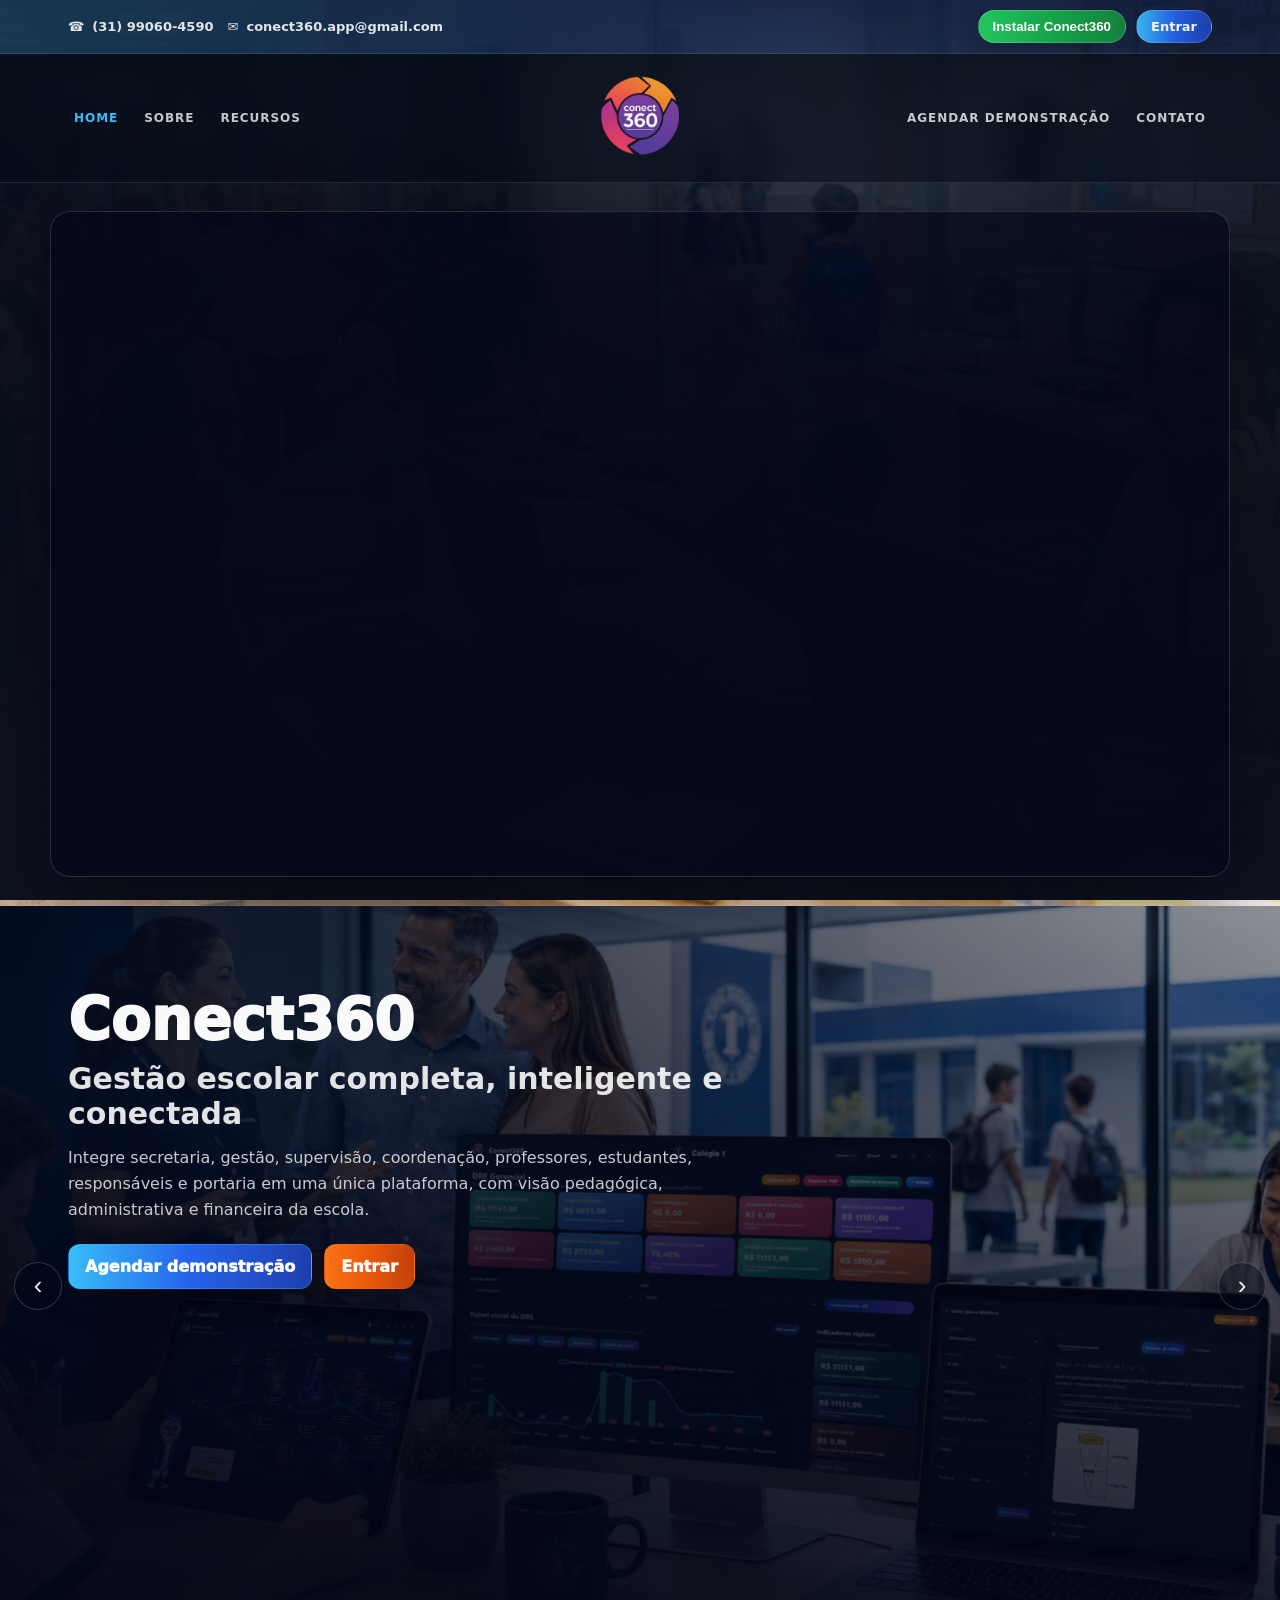
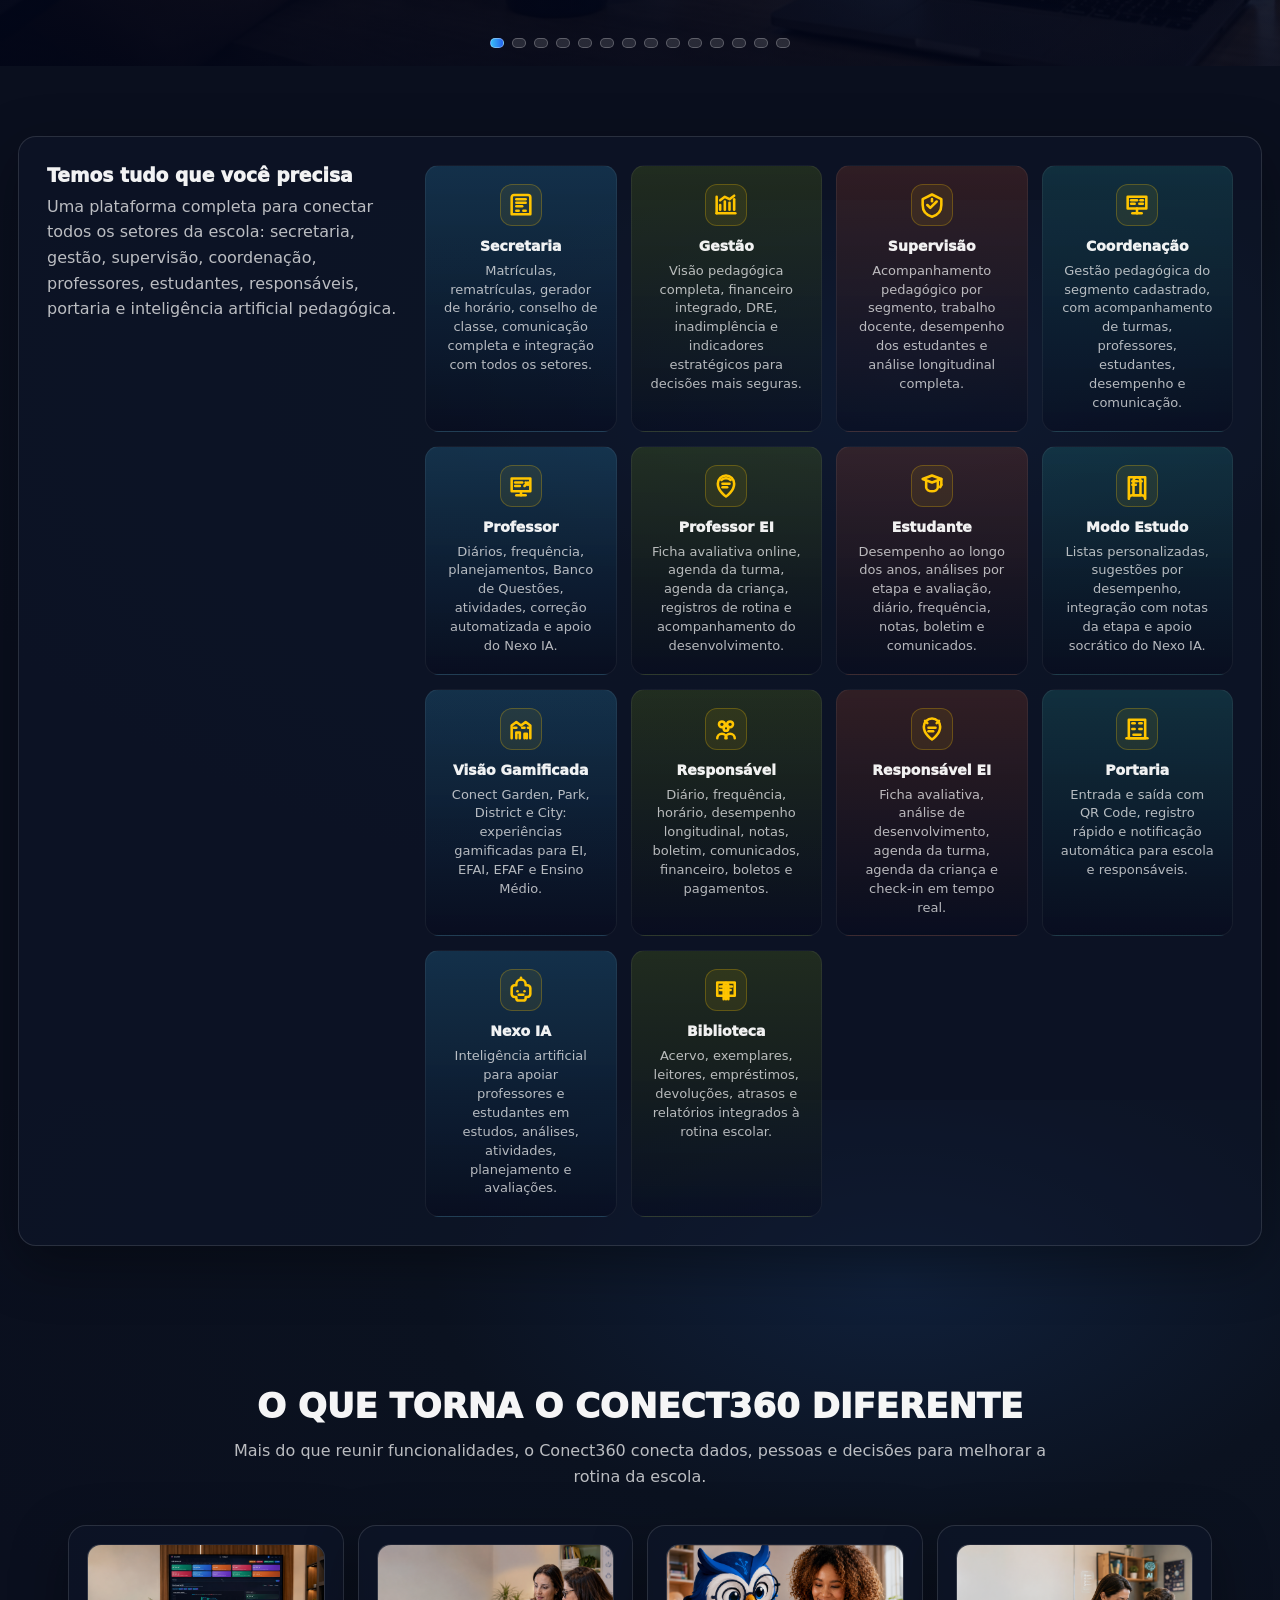
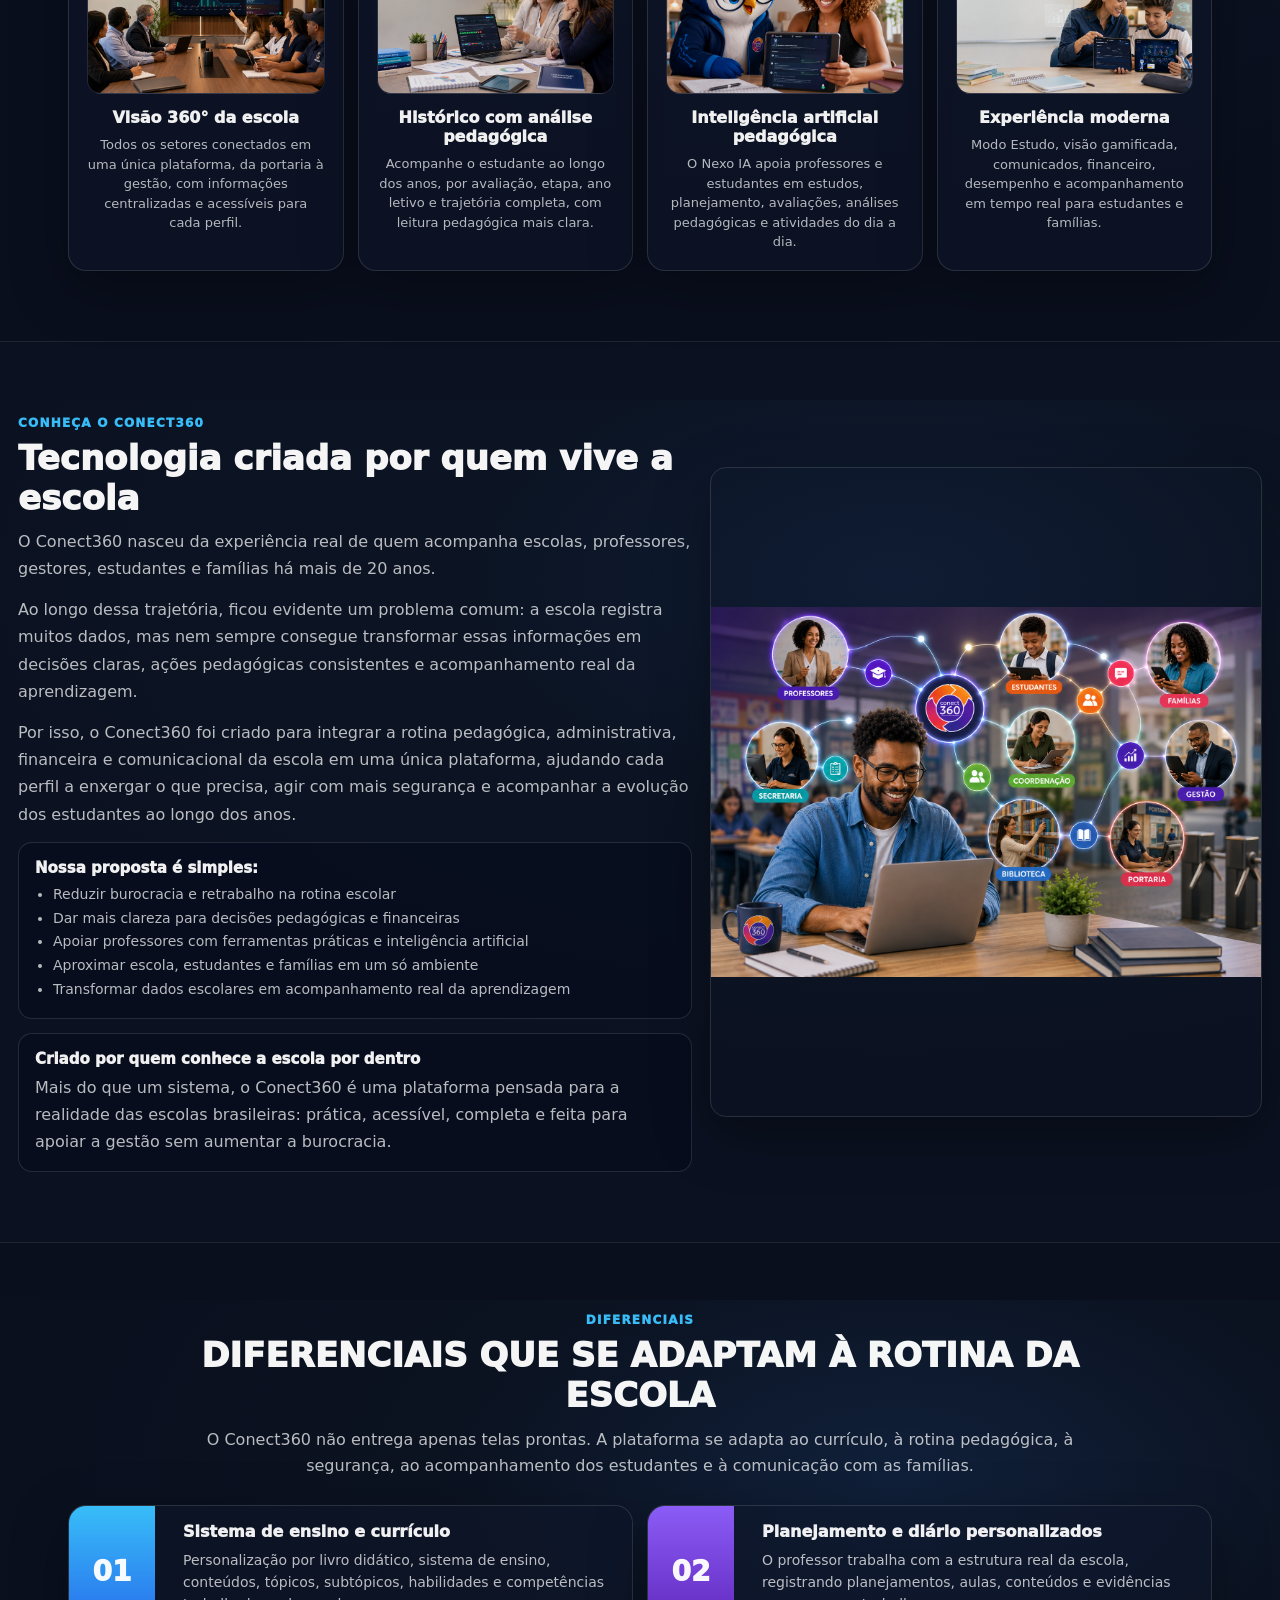
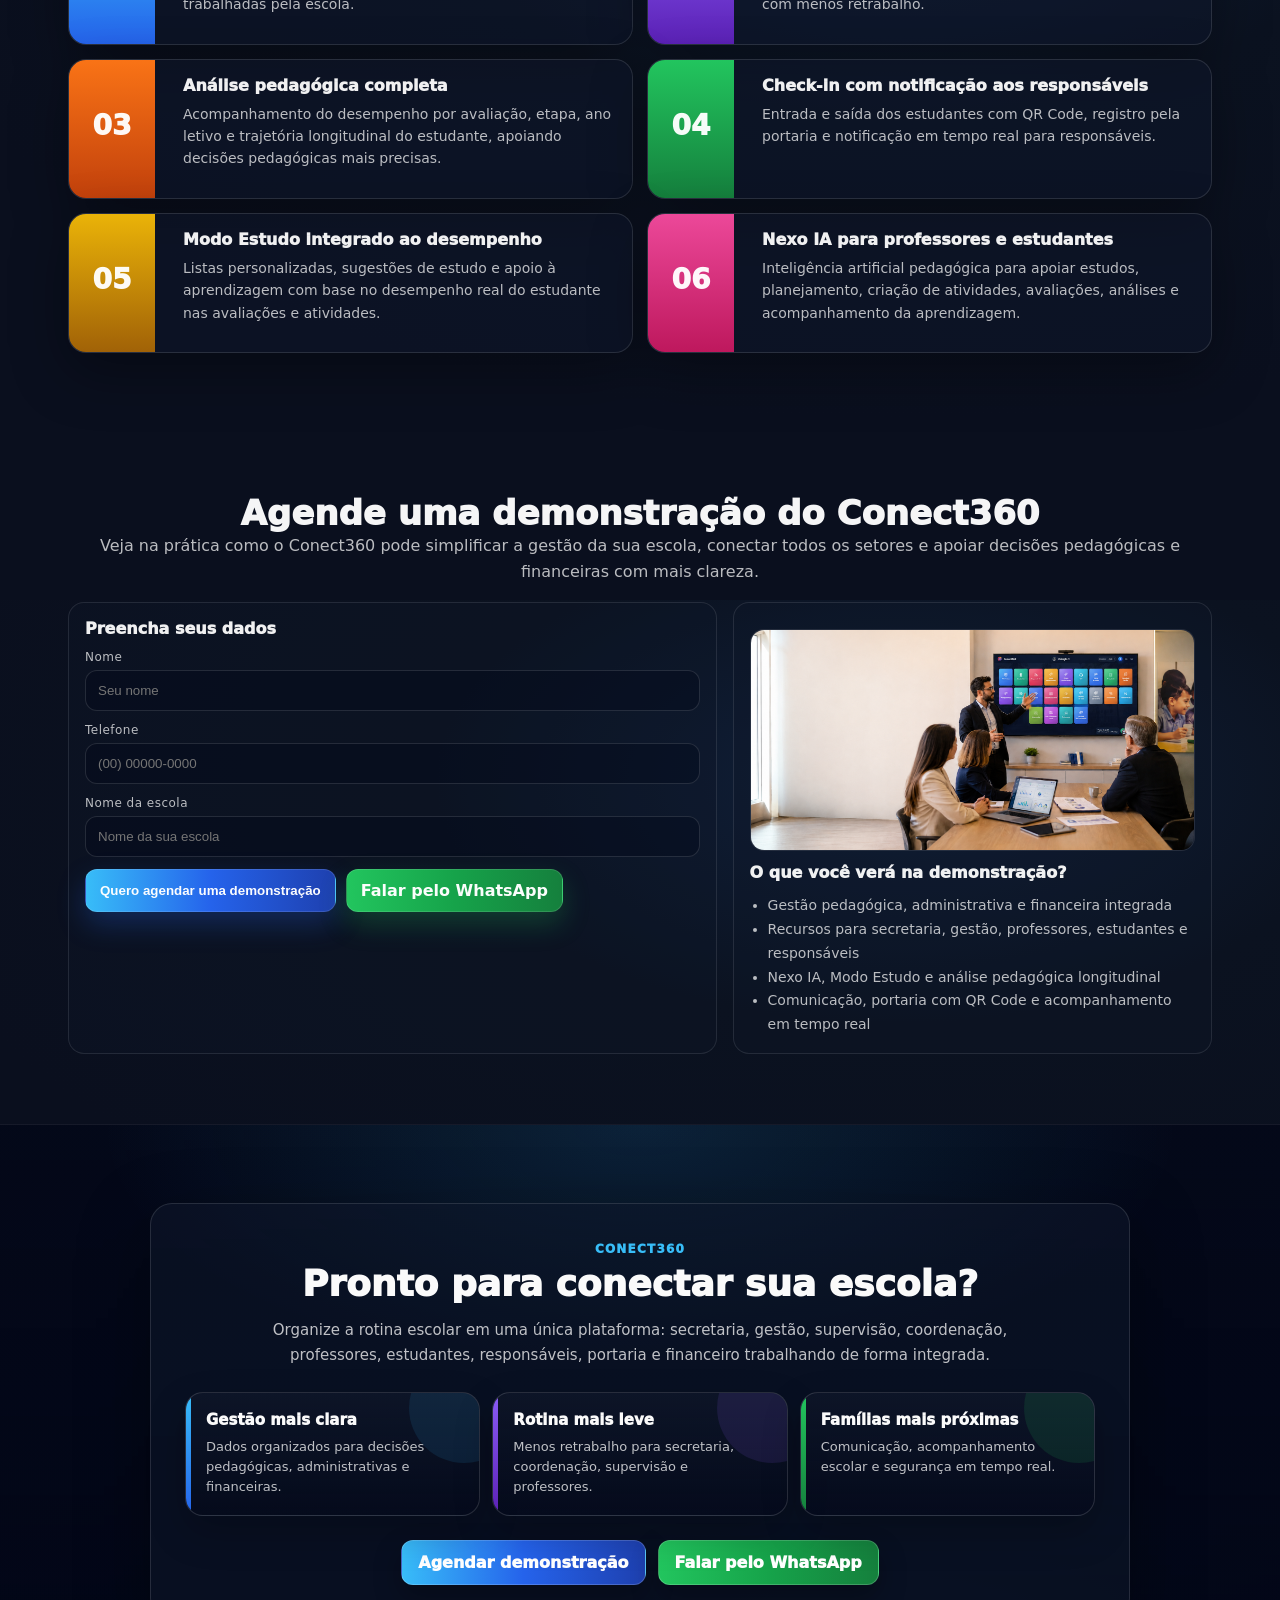
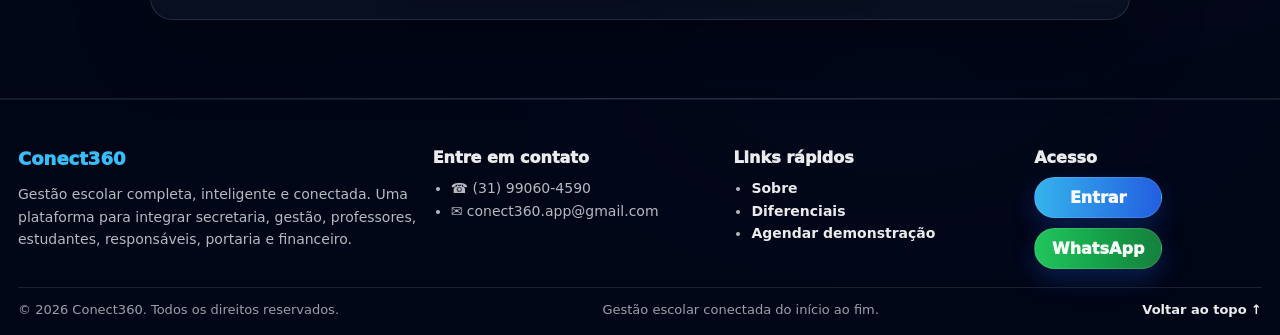
<file: index.html>
<!DOCTYPE html>
<html lang="pt-br">
<head>
  <meta charset="utf-8">
  <meta name="viewport" content="width=device-width, initial-scale=1">
  <title>Conect360 — Home</title>
  <link rel="icon" href="./assets/img/conect360-logo.png">
  <style>
    :root{
      --bg:#0b1220; --card:#131a2e; --muted:#9aa8c7; --white:#f7f8ff;

      /* ✅ Conect360 Blue */
      --cBlue1:#38bdf8;   /* azul claro */
      --cBlue2:#2563eb;   /* azul médio */
      --cBlue3:#1d4ed8;   /* azul mais forte */
    }
    html,body{height:100%}
    *{box-sizing:border-box}
    body{
      margin:0; overflow-x:hidden;
      background:radial-gradient(80% 60% at 70% 20%, #10203a 0%, var(--bg) 45%, #0a0f1e 100%);
      color:var(--white);
      font-family:system-ui,-apple-system,Segoe UI,Roboto,Ubuntu,"Helvetica Neue",Arial;
      position:relative; /* ✅ necessário para o fundo global */
    }

    /* =====================================================
       ✅ FUNDO GLOBAL (imagem + overlay)
       - troque o arquivo em: static/img/bg-escola.jpg
       ===================================================== */
    body::before{
      content:"";
      position:fixed;
      inset:0;
      background-image:url("./assets/img/bg-escola.jpg");
      background-size:cover;
      background-position:center;
      background-repeat:no-repeat;
      transform:scale(1.02);
      z-index:-2;
    }
    body::after{
      content:"";
      position:fixed;
      inset:0;
      background:
        radial-gradient(80% 60% at 70% 20%, rgba(16,32,58,.75) 0%, rgba(11,18,32,.92) 45%, rgba(10,15,30,.96) 100%),
        linear-gradient(to bottom, rgba(0,0,0,.35), rgba(0,0,0,.55));
      z-index:-1;
    }

    /* LAYOUT BASE */
    .wrap{min-height:100%; display:flex; flex-direction:column}
    .container{max-width:1100px; margin:0 auto; padding:0 16px}
    main{flex:1}
    .page{padding:40px 0}

    /* NAVBAR */
    header{
      position:sticky; top:0; z-index:10;
      background:rgba(11,18,32,.6); backdrop-filter:blur(6px);
      border-bottom:1px solid rgba(255,255,255,.06);
    }
    .nav{
      width:100%;
      padding:0 24px;
      display:flex;
      align-items:center;
      justify-content:space-between;
      height:64px;
    }

    .nav-left,
    .nav-right{
      display:flex;
      align-items:center;
      gap:18px;
    }

    .brand{
      display:flex; align-items:center; gap:10px;
      text-decoration:none; color:var(--white); white-space:nowrap;
    }
    .brand img{
      width:68px;
      height:68px;
      border-radius:8px;
    }

    .brand span{
      font-weight:800;
      font-size:25px;
      letter-spacing:.4px;
    }

    .nav-right{
      display:flex; align-items:center; gap:18px;
    }

    /* ✅ "Sobre" vira botão azul Conect360 */
    .nav-link{
      display:inline-flex;
      align-items:center;
      justify-content:center;
      color:#ffffff;
      text-decoration:none;
      font-weight:700;
      padding:10px 16px;
      border-radius:999px;
      background:linear-gradient(135deg,var(--cBlue1) 0%, var(--cBlue2) 55%, var(--cBlue3) 100%);
      border:1px solid rgba(255,255,255,.10);
      box-shadow:0 10px 24px rgba(37,99,235,.25);
      transition:transform .15s ease, filter .15s ease, box-shadow .15s ease;
    }
    .nav-link:hover{
      filter:brightness(1.05);
      box-shadow:0 12px 30px rgba(37,99,235,.32);
    }
    .nav-link:active{transform:translateY(1px)}

    /* ✅ Botão Entrar azul Conect360 + letras brancas */
    .btn{
      display:inline-flex; align-items:center; gap:8px;
      padding:10px 16px; border-radius:999px; border:0;
      background:linear-gradient(135deg,var(--cBlue1) 0%, var(--cBlue2) 55%, var(--cBlue3) 100%);
      color:#ffffff; text-decoration:none; font-weight:800;
      box-shadow:0 10px 24px rgba(37,99,235,.25);
      cursor:pointer;
      border:1px solid rgba(255,255,255,.10);
      transition:transform .15s ease, filter .15s ease, box-shadow .15s ease;
    }
    .btn:hover{
      filter:brightness(1.05);
      box-shadow:0 12px 30px rgba(37,99,235,.32);
    }
    .btn:active{transform:translateY(1px)}

    /* CARDS / GRID (para páginas internas) */
    .card{
      background:var(--card);
      border:1px solid rgba(255,255,255,.06);
      border-radius:14px; padding:18px;
    }
    .grid{display:grid; gap:18px}
    @media(min-width:900px){ .grid.cols-3{grid-template-columns:repeat(3,1fr)} }

    /* FOOTER */
    footer{
      color:#8ea0c6;
      padding:20px 24px;
      border-top:1px solid rgba(255,255,255,.06);
      width:100%;
      text-align:left;
    }

    /* Django messages */
    .messages{margin:18px 0; display:grid; gap:10px}
    .msg{padding:10px 14px; border-radius:10px; border:1px solid rgba(255,255,255,.08)}
    .msg.info{background:#16233f}
    .msg.success{background:#10361c}
    .msg.warning{background:#3a2d10}
    .msg.error{background:#3b1416}

    /* Mobile */
    @media (max-width:720px){
      .nav{gap:10px}
      .brand span{font-size:15px}
      .nav-right{gap:12px}
      .btn{padding:8px 14px}
      .nav-link{padding:8px 14px}
    }

    
<style>
  /* ======================================================
     HOME (pública) — Layout inspirado em Educational Blocks
     mantendo identidade Conect360 (Azul + dark)
     ====================================================== */

  /* ✅ full width limpo (agora sem hack no base) */
  .home360{
    width:100%;
    max-width:100%;
    margin:0;
    padding:0;
  }

  /* TOPBAR */
  .home360-topbar{
    background: linear-gradient(90deg, rgba(56,189,248,.22), rgba(37,99,235,.18), rgba(30,64,175,.14));
    border-bottom: 1px solid rgba(255,255,255,.10);
  }
  .home360-topbar .inner{
    max-width: 1180px;
    margin: 0 auto;
    padding: 10px 18px;
    display:flex;
    gap:16px;
    align-items:center;
    justify-content:space-between;
    flex-wrap:wrap;
  }
  .home360-topbar .left{
    display:flex;
    gap:14px;
    align-items:center;
    flex-wrap:wrap;
    color: rgba(255,255,255,.92);
    font-size: 13px;
  }
  .home360-topbar .item{
    display:inline-flex;
    gap:8px;
    align-items:center;
    opacity:.95;
  }
  .home360-topbar .right{
    display:flex;
    gap:10px;
    align-items:center;
    font-size: 13px;
  }
  .home360-topbar a{
    color: rgba(255,255,255,.92);
    text-decoration:none;
    font-weight: 800;
    opacity:.95;
  }
  .home360-topbar a:hover{ text-decoration:underline; opacity:1; }

  /* ✅ botão "Entrar" no TOPBAR — azul Conect360 */
.home360-topbar .btn{
  padding: 8px 14px;
  border-radius: 999px;
  font-weight: 900;
  text-decoration:none;
  display:inline-flex;
  align-items:center;
  justify-content:center;

  background: linear-gradient(90deg, #38bdf8, #2563eb, #1e40af);
  color: #ffffff !important;
  border: 1px solid rgba(255,255,255,.18);
  box-shadow: 0 10px 26px rgba(0,0,0,.25);
}
.home360-topbar .btn:hover{
  filter: brightness(1.05);
  transform: translateY(-1px);
}

  /* HEADER (menu + logo central) */
  .home360-header{
    background: rgba(5,10,22,.55);
    backdrop-filter: blur(10px);
    border-bottom: 1px solid rgba(255,255,255,.10);
    position: sticky;
    top: 0;
    z-index: 50;
  }
  .home360-header .inner{
    max-width:1180px;
    margin:0 auto;
    padding: 14px 18px;
    display:grid;
    grid-template-columns: 1fr auto 1fr;
    gap:16px;
    align-items:center;
  }
  .home360-nav{
    display:flex;
    gap:14px;
    align-items:center;
    flex-wrap:wrap;
    text-transform:uppercase;
    letter-spacing:.08em;
    font-weight:900;
    font-size:12px;
  }
  .home360-nav.left{ justify-content:flex-start; }
  .home360-nav.right{ justify-content:flex-end; }

  .home360-nav a{
    color: rgba(255,255,255,.90);
    text-decoration:none;
    opacity:.85;
    padding: 8px 6px;
    border-radius: 10px;
  }
  .home360-nav a:hover{
    opacity:1;
    background: rgba(255,255,255,.06);
  }
  .home360-nav a.active{ opacity:1; color: var(--blue1, #38bdf8); }

  /* ✅ SUA LOGO (badge) */
  .home360-brand{
    display:flex;
    justify-content:center;
  }
  .home360-brand .badge{
  background: transparent;
  border: 0;
  border-radius: 0;
  padding: 0;
  min-width: auto;
  box-shadow: none;
  text-align: center;

  display: flex;
  flex-direction: column;
  align-items: center;
  gap: 8px;
}

.home360-logo-img{
  height: 56px;   /* ajuste se quiser */
  width: auto;
  display: block;
}

.home360-logo-name{
  font-weight: 1000;
  color: rgba(255,255,255,.96);
  letter-spacing: .02em;
  line-height: 1;
}
  .home360-brand .title{
    font-weight: 1000;
    color: rgba(255,255,255,.96);
    letter-spacing:.02em;
  }
  .home360-brand .sub{
    margin-top: 4px;
    font-size: 12px;
    color: rgba(255,255,255,.80);
  }

  /* HERO / SLIDER */
  .home360-hero{
    position:relative;
    width:100%;
    overflow:hidden;
  }
  .home360-slide{
    display:none;
    min-height: 760px;
    position:relative;
    padding: 84px 0 90px;
    background:
      radial-gradient(900px 520px at 15% 18%, rgba(56,189,248,.20), transparent 55%),
      linear-gradient(180deg, rgba(2,6,23,.25), rgba(2,6,23,.88)),
      var(--bg) center/cover no-repeat;
  }
  .home360-slide.active{ display:block; }
  .home360-slide::before{
    content:"";
    position:absolute;
    inset:0;
    background: linear-gradient(90deg, rgba(2,6,23,.86) 0%, rgba(2,6,23,.55) 55%, rgba(2,6,23,.25) 100%);
    pointer-events:none;
  }
  .home360-hero .container{
    max-width:1180px;
    margin:0 auto;
    padding:0 18px;
    position:relative;
    z-index:2;
    display:grid;
    grid-template-columns: 1.2fr .8fr;
    gap: 18px;
    align-items:center;
  }
  .home360-hero .content{ max-width: 820px; }
  .home360-hero h1{
    margin:0 0 10px;
    font-size: 58px;
    line-height: 1.05;
    color: rgba(255,255,255,.98);
    font-weight: 1000;
  }
  .home360-hero h3{
    margin:0 0 14px;
    font-size: 30px;
    font-weight: 800;
    color: rgba(255,255,255,.92);
    opacity:.96;
  }
  .home360-hero p{
    margin:0 0 20px;
    color: rgba(255,255,255,.78);
    max-width: 720px;
    line-height: 1.65;
    font-size: 16px;
  }
  .home360-actions{
    display:flex;
    gap:12px;
    flex-wrap:wrap;
    margin-top: 10px;
  }

  /* ✅ botões do carrossel (btn-outline) — azul Conect360 */
.home360 .btn-outline{
  display:inline-flex;
  align-items:center;
  justify-content:center;
  border-radius: 12px;
  padding: 12px 16px;
  font-weight: 1000;
  text-decoration:none;

  background: linear-gradient(90deg, #38bdf8, #2563eb, #1e40af);
  color: #061023 !important;
  border: 1px solid rgba(255,255,255,.18);
  box-shadow: 0 12px 28px rgba(0,0,0,.28);
}
.home360 .btn-outline:hover{
  filter: brightness(1.06);
  transform: translateY(-1px);
}
  .home360 .btn-outline:hover{
    background: rgba(15,23,42,.55);
  }

  /* Controles do slider */
  .home360-ctrl{
    position:absolute;
    top:50%;
    transform: translateY(-50%);
    width: 48px;
    height: 48px;
    border-radius: 999px;
    border: 1px solid rgba(255,255,255,.18);
    background: rgba(2,6,23,.40);
    color: rgba(255,255,255,.92);
    font-size: 26px;
    cursor:pointer;
    z-index: 5;
  }
  .home360-ctrl:hover{ background: rgba(2,6,23,.60); }
  .home360-ctrl.prev{ left: 14px; }
  .home360-ctrl.next{ right: 14px; }

  .home360-dots{
    position:absolute;
    bottom: 18px;
    left: 0; right: 0;
    display:flex;
    justify-content:center;
    gap: 8px;
    z-index: 6;
  }
  .home360-dot{
    width: 10px;
    height: 10px;
    border-radius: 999px;
    border: 1px solid rgba(255,255,255,.25);
    background: rgba(255,255,255,.12);
    cursor:pointer;
  }
  .home360-dot.active{
    background: linear-gradient(90deg, #38bdf8, #2563eb);
    border-color: rgba(255,255,255,.35);
  }

  /* SERVICES */
  .home360-services{
    width:100%;
    padding: 70px 0;
  }

  .home360-services .wrap{
    width:100vw !important;
    max-width:none !important;
    margin-left:calc(50% - 50vw) !important;
    margin-right:calc(50% - 50vw) !important;
    padding: 0 18px;
  }

  .home360-services .box{
    width:100%;
    max-width:none;
    background: rgba(15,23,42,.55);
    border: 1px solid rgba(255,255,255,.12);
    border-radius: 18px;
    box-shadow: 0 18px 55px rgba(0,0,0,.35);
    padding: 28px;

    display: grid;
    grid-template-columns: 360px 1fr;
    gap: 18px;
    align-items: start;
  }
  .home360-services .intro h3{ margin:0 0 8px; color: rgba(255,255,255,.95); font-weight: 1000; }
  .home360-services .intro p{ margin:0; color: rgba(255,255,255,.72); line-height: 1.6; }
  .home360-services .grid{
    display: grid;
    grid-template-columns: repeat(auto-fit, minmax(170px, 1fr));
    gap: 14px;
    width:100%;
    overflow: visible;
  }
  .home360-services .card h6{ margin: 10px 0 4px; font-weight: 1000; color: rgba(255,255,255,.94); font-size: 14px; }
  .home360-services .card p{ margin: 0; color: rgba(255,255,255,.70); font-size: 13px; line-height: 1.45; }
  
  /* ✅ CENTRALIZAÇÃO (ícone, título e texto) — cards "Temos tudo que você precisa" */
  .home360-services .grid .card{
    text-align: center;
    display: flex;
    flex-direction: column;
    align-items: center;
  }
  .home360-services .grid .card .ico{
    margin: 0 auto 12px;
  }
  .home360-services .grid .card h6{
    width: 100%;
    text-align: center;
    margin: 0 0 8px;
  }
  .home360-services .grid .card p{
    width: 100%;
    text-align: center;
    margin: 0;
  }

  .home360-services .ico{
  width: 42px;
  height: 42px;
  border-radius: 12px;
  display:flex;
  align-items:center;
  justify-content:center;

  /* estilo “ícone amarelo outline” */
  background: rgba(255,197,0,.08);
  border: 1px solid rgba(255,197,0,.25);
  color: #ffc500; /* amarelo */
}

/* SVG outline dentro do quadradinho */
.home360-services .ico svg{
  width: 28px;
  height: 28px;
  stroke: currentColor;
  fill: none;
  stroke-width: 2.2;
  stroke-linecap: round;
  stroke-linejoin: round;
}
  .home360-services .card.bg1{ background: linear-gradient(180deg, rgba(56,189,248,.18), rgba(2,6,23,.35)); }
  .home360-services .card.bg2{ background: linear-gradient(180deg, rgba(145,183,7,.16), rgba(2,6,23,.35)); }
  .home360-services .card.bg3{ background: linear-gradient(180deg, rgba(239,89,33,.16), rgba(2,6,23,.35)); }
  .home360-services .card.bg4{ background: linear-gradient(180deg, rgba(45,199,195,.16), rgba(2,6,23,.35)); }

  /* SEÇÕES gerais */
  .home360-section{ padding: 70px 0; width:100%; }
  .home360-section .wrap{ max-width:1180px; margin:0 auto; padding:0 18px; }
  .home360-section h2{
    margin:0;
    text-align:center;
    font-size: 34px;
    font-weight: 1000;
    color: rgba(255,255,255,.96);
  }
  .home360-section .sub{
    margin: 12px auto 26px;
    text-align:center;
    color: rgba(255,255,255,.72);
    max-width: 860px;
    line-height: 1.6;
  }

  /* Popular */
  .home360-courses{ display:grid; grid-template-columns: repeat(4, minmax(0, 1fr)); gap: 14px; margin-top: 10px; }
  .home360-course{
    background: rgba(15,23,42,.55);
    border: 1px solid rgba(255,255,255,.12);
    border-radius: 18px;
    overflow:hidden;
    box-shadow: 0 18px 55px rgba(0,0,0,.35);
  }
  .home360-course .top{ padding: 18px; }
  .home360-course .thumb{
    width:100%;
    height: 150px;
    border-radius: 14px;
    background: linear-gradient(180deg, rgba(255,255,255,.08), rgba(2,6,23,.55));
    border: 1px solid rgba(255,255,255,.10);
    overflow:hidden;
    display:flex;
    align-items:center;
    justify-content:center;
  }
  .home360-course .thumb img{ width:100%; height:100%; object-fit:cover; display:block; opacity:.95; }
  .home360-course h5{ margin: 14px 0 8px; text-align:center; color: rgba(255,255,255,.94); font-weight: 1000; font-size: 16px; }
  .home360-course p{ margin:0; text-align:center; color: rgba(255,255,255,.70); font-size: 13px; line-height: 1.5; }
  .home360-course .bottom{
    padding: 14px 18px 18px;
    border-top: 1px solid rgba(255,255,255,.08);
    display:flex;
    justify-content:center;
  }

  /* ABOUT */

  /* ABOUT — deixar a seção mais larga que o padrão */
  .home360-about .wrap{
    max-width: 2200px;
  }
  .home360-about{
    background: rgba(15,23,42,.35);
    border-top: 1px solid rgba(255,255,255,.08);
    border-bottom: 1px solid rgba(255,255,255,.08);
  }
  .home360-kicker{
    display:inline-block;
    color: #38bdf8;
    font-weight: 1000;
    letter-spacing:.10em;
    text-transform: uppercase;
    font-size: 12px;
    margin-bottom: 8px;
  }
  .home360-about .cols{
    display:grid;
    grid-template-columns: 1.1fr .9fr;
    gap: 18px;
    align-items:stretch;
  }
  .home360-about h2{ text-align:left; margin:0 0 10px; font-size: 34px; }
  .home360-about .text{ color: rgba(255,255,255,.72); line-height:1.7; margin: 0 0 14px; }
  .home360-about .highlight{
    background: rgba(2,6,23,.35);
    border: 1px solid rgba(255,255,255,.12);
    border-radius: 14px;
    padding: 16px;
    margin-top: 14px;
  }
  .home360-about .highlight h4{ margin:0 0 6px; color: rgba(255,255,255,.94); font-weight: 1000; font-size: 15px; }
  .home360-about ul{ margin: 0; padding-left: 18px; color: rgba(255,255,255,.72); line-height: 1.7; font-size: 14px; }
  .home360-about .tiles{ display:grid; grid-template-columns: repeat(2, minmax(0,1fr)); gap: 12px; }
  .home360-about .tile{
    border-radius: 14px;
    border: 1px solid rgba(255,255,255,.12);
    background: linear-gradient(180deg, rgba(2,6,23,.25), rgba(2,6,23,.65)), var(--bg) center/cover no-repeat;
    min-height: 160px;
  }

  .home360-about .about-visual{
    min-width: 0;
    display: flex;
    align-items: center;
    justify-content: center;
  }

  .home360-about .about-visual img{
    width: 100%;
    height: 100%;
    max-height: 650px;
    display: block;
    object-fit: contain;
    object-position: center;
    border-radius: 16px;
    border: 1px solid rgba(255,255,255,.12);
    box-shadow: 0 18px 55px rgba(0,0,0,.35);
  }

  /* EVENTS */
  .home360-events .head{
    display:grid;
    grid-template-columns: auto 1fr;
    gap: 16px;
    align-items:end;
    margin-bottom: 18px;
  }

  .home360-events .head p{
    margin:0;
    color: rgba(255,255,255,.72);
    line-height: 1.6;
  }

  .home360-events .head.home360-events-head-full{
    display:block;
    max-width: 980px;
    margin: 0 auto 26px;
    text-align:center;
  }

  .home360-events .head.home360-events-head-full .home360-kicker{
    display:block;
    text-align:center;
    margin-bottom: 8px;
  }

  .home360-events .head.home360-events-head-full p{
    max-width: 900px;
    margin: 12px auto 0;
    text-align:center;
    color: rgba(255,255,255,.72);
    line-height: 1.6;
  }
  .home360-events .list{ display:grid; grid-template-columns: repeat(2, minmax(0,1fr)); gap: 14px; }
  .home360-event{
    display:grid;
    grid-template-columns: 86px 1fr;
    gap: 12px;
    background: rgba(15,23,42,.55);
    border: 1px solid rgba(255,255,255,.12);
    border-radius: 18px;
    overflow:hidden;
    box-shadow: 0 18px 55px rgba(0,0,0,.35);
  }
  .home360-event .date{
    background: linear-gradient(180deg, #2563eb, #1e40af);
    display:flex;
    flex-direction:column;
    align-items:center;
    justify-content:center;
    padding: 16px 0;
    color: rgba(255,255,255,.96);
  }

  .home360-events .list .home360-event:nth-child(1) .date{
    background: linear-gradient(180deg, #38bdf8, #2563eb);
  }

  .home360-events .list .home360-event:nth-child(2) .date{
    background: linear-gradient(180deg, #8b5cf6, #5b21b6);
  }

  .home360-events .list .home360-event:nth-child(3) .date{
    background: linear-gradient(180deg, #f97316, #c2410c);
  }

  .home360-events .list .home360-event:nth-child(4) .date{
    background: linear-gradient(180deg, #22c55e, #15803d);
  }

  .home360-events .list .home360-event:nth-child(5) .date{
    background: linear-gradient(180deg, #eab308, #a16207);
  }

  .home360-events .list .home360-event:nth-child(6) .date{
    background: linear-gradient(180deg, #ec4899, #be185d);
  }
  .home360-event .date .n{ font-size: 28px; font-weight: 1000; line-height: 1; }
  .home360-event .date .m{ margin-top: 6px; font-size: 12px; letter-spacing:.14em; font-weight: 1000; opacity:.95; }
  .home360-event .body{ padding: 16px; }
  .home360-event h6{ margin: 0 0 8px; font-weight: 1000; color: rgba(255,255,255,.94); font-size: 16px; }
  .home360-event .body p{ margin: 0 0 12px; color: rgba(255,255,255,.72); line-height: 1.6; font-size: 14px; }

  /* FEATURED */
  /* DEMO (substitui a seção de comunicação por formulário) */
  .home360-comunicacao .wrap{
    max-width: 1180px; /* se quiser mais largo, pode subir p/ 1440px */
  }

  .home360-title{
    text-align:center;
    margin: 0 0 6px;
    font-size: 34px;
    font-weight: 1000;
  }

  .home360-subtitle{
    text-align:center;
    margin: 0 0 18px;
    color: rgba(255,255,255,.72);
    line-height: 1.6;
  }

  .demo-grid{
    display:grid;
    grid-template-columns: 1.15fr .85fr;
    gap: 16px;
    align-items: stretch;
  }

  .demo-card{
    background: rgba(15,23,42,.35);
    border: 1px solid rgba(255,255,255,.10);
    border-radius: 16px;
    padding: 16px;
  }

  .demo-card h3{
    margin: 0 0 12px;
    font-size: 16px;
    font-weight: 1000;
    color: rgba(255,255,255,.94);
  }
  .demo-info-title{
    text-align: center;
    margin: 10px 0 12px;
  }

  .demo-form label{
    display:block;
    margin-bottom: 12px;
  }

  .demo-form label span{
    display:block;
    font-size: 12px;
    letter-spacing:.04em;
    color: rgba(255,255,255,.72);
    margin: 0 0 6px;
  }

  .demo-form input{
    width: 100%;
    padding: 12px 12px;
    border-radius: 12px;
    border: 1px solid rgba(255,255,255,.12);
    background: rgba(2,6,23,.35);
    color: rgba(255,255,255,.92);
    outline: none;
  }

  .demo-form input:focus{
    border-color: rgba(56,189,248,.55);
    box-shadow: 0 0 0 3px rgba(56,189,248,.12);
  }

  .demo-actions{
    display:flex;
    gap: 10px;
    flex-wrap: wrap;
    margin-top: 8px;
  }

  .btn360{
    display:inline-flex;
    align-items:center;
    justify-content:center;
    gap: 8px;
    padding: 11px 14px;
    border-radius: 12px;
    font-weight: 900;
    border: 1px solid rgba(255,255,255,.12);
    text-decoration:none;
    cursor:pointer;
  }

  .btn360-primary{
    color: rgba(255,255,255,.98);
    background: linear-gradient(90deg, #38bdf8, #2563eb, #1e40af);
    box-shadow: 0 12px 28px rgba(37,99,235,.28);
  }

  .btn360-whats{
    color: rgba(255,255,255,.98);
    background: linear-gradient(90deg, #22c55e, #16a34a, #15803d);
    box-shadow: 0 12px 28px rgba(34,197,94,.24);
  }

  .btn360-primary:hover,
  .btn360-whats:hover{
    filter: brightness(1.06);
    transform: translateY(-1px);
  }

  .demo-info ul{
    margin: 0;
    padding-left: 18px;
    color: rgba(255,255,255,.72);
    line-height: 1.7;
    font-size: 14px;
  }
  .demo-media{
  width: 100%;
  border-radius: 14px;
  border: 1px solid rgba(255,255,255,.12);
  overflow: hidden;
  background: rgba(2,6,23,.35);
  margin: 10px 0 12px;
}

.demo-media img{
  width: 100%;
  height: 220px;
  display: block;
  object-fit: cover;
}

  /* Responsivo */
  @media (max-width: 980px){
    .demo-grid{ grid-template-columns: 1fr; }
  }

  /* TESTIMONIAL */
  .home360-testimonial{ position:relative; padding: 80px 0; }
  .home360-testimonial::before{
    content:"";
    position:absolute;
    inset:0;
    background:
      radial-gradient(900px 500px at 20% 10%, rgba(56,189,248,.10), transparent 60%),
      linear-gradient(180deg, rgba(2,6,23,.55), rgba(2,6,23,.92));
    border-top: 1px solid rgba(255,255,255,.08);
    border-bottom: 1px solid rgba(255,255,255,.08);
  }
  .home360-testimonial .wrap{
    position:relative;
    z-index:2;
    max-width:1180px;
    margin:0 auto;
    padding:0 18px;
  }
  .home360-testimonial .card{
    max-width: 760px;
    margin: 0 auto;
    background: rgba(15,23,42,.65);
    border: 1px solid rgba(255,255,255,.12);
    border-radius: 18px;
    box-shadow: 0 18px 55px rgba(0,0,0,.35);
    padding: 22px;
  }
  .home360-testimonial .head{ display:flex; gap:12px; align-items:center; margin-bottom: 12px; }
  .home360-testimonial .avatar{ width: 52px; height: 52px; border-radius: 999px; background: linear-gradient(180deg, #38bdf8, #2563eb); }
  .home360-testimonial .name{ font-weight: 1000; color: rgba(255,255,255,.96); }
  .home360-testimonial .role{ color: rgba(255,255,255,.72); font-size: 13px; margin-top: 2px; }
  .home360-testimonial .text{ margin:0 0 10px; color: rgba(255,255,255,.88); line-height: 1.65; }
  .home360-testimonial .stars{ color: #38bdf8; font-weight: 1000; letter-spacing:.12em; }

  .home360-cta-final{
    position:relative;
    padding: 78px 0;
    border-top: 1px solid rgba(255,255,255,.08);
    border-bottom: 1px solid rgba(255,255,255,.08);
    background:
      radial-gradient(900px 420px at 50% 0%, rgba(56,189,248,.14), transparent 60%),
      linear-gradient(180deg, rgba(2,6,23,.72), rgba(2,6,23,.95));
  }

  .home360-cta-final .wrap{
    max-width: 1180px;
    margin: 0 auto;
    padding: 0 18px;
  }

  .home360-cta-final .cta-box{
    max-width: 980px;
    margin: 0 auto;
    text-align:center;
    background: rgba(15,23,42,.58);
    border: 1px solid rgba(255,255,255,.12);
    border-radius: 22px;
    box-shadow: 0 22px 70px rgba(0,0,0,.35);
    padding: 34px;
  }

  .home360-cta-final h2{
    margin: 0;
    color: rgba(255,255,255,.98);
    font-size: 36px;
    line-height: 1.12;
    font-weight: 1000;
  }

  .home360-cta-final .cta-text{
    max-width: 800px;
    margin: 14px auto 0;
    color: rgba(255,255,255,.74);
    line-height: 1.65;
    font-size: 15px;
  }

  .cta-final-grid{
    display:grid;
    grid-template-columns: repeat(3, minmax(0, 1fr));
    gap: 12px;
    margin-top: 24px;
  }

  .cta-final-item{
    position: relative;
    overflow: hidden;
    text-align:left;
    background: linear-gradient(180deg, rgba(15,23,42,.72), rgba(2,6,23,.46));
    border: 1px solid rgba(255,255,255,.14);
    border-radius: 18px;
    padding: 18px 18px 18px 20px;
    box-shadow: 0 16px 38px rgba(0,0,0,.22);
  }

  .cta-final-item::before{
    content:"";
    position:absolute;
    left:0;
    top:0;
    bottom:0;
    width:5px;
    background: linear-gradient(180deg, #38bdf8, #2563eb);
  }

  .cta-final-item:nth-child(2)::before{
    background: linear-gradient(180deg, #8b5cf6, #5b21b6);
  }

  .cta-final-item:nth-child(3)::before{
    background: linear-gradient(180deg, #22c55e, #15803d);
  }

  .cta-final-item::after{
    content:"";
    position:absolute;
    right:-40px;
    top:-40px;
    width:110px;
    height:110px;
    border-radius:999px;
    background: rgba(56,189,248,.10);
  }

  .cta-final-item:nth-child(2)::after{
    background: rgba(139,92,246,.12);
  }

  .cta-final-item:nth-child(3)::after{
    background: rgba(34,197,94,.12);
  }

  .cta-final-item strong{
    position:relative;
    z-index:1;
    display:block;
    color: rgba(255,255,255,.98);
    font-weight: 1000;
    margin-bottom: 8px;
    font-size: 15px;
  }

  .cta-final-item span{
    position:relative;
    z-index:1;
    display:block;
    color: rgba(255,255,255,.74);
    font-size: 13px;
    line-height: 1.55;
  }

  .cta-final-item:hover{
    transform: translateY(-2px);
    border-color: rgba(56,189,248,.28);
    box-shadow: 0 20px 48px rgba(0,0,0,.30);
  }

  .cta-final-actions{
    margin-top: 24px;
    justify-content:center;
  }

  .cta-final-actions .btn-outline{
    color: #ffffff !important;
  }

  .cta-final-actions .cta-whats{
    background: linear-gradient(90deg, #22c55e, #16a34a, #15803d);
  }

  /* FOOTER */
  .home360-footer{
    background: rgba(2,6,23,.92);
    border-top: 1px solid rgba(255,255,255,.08);
    padding: 48px 0 18px;
  }
  .home360-footer .wrap{ max-width:none; margin:0 auto; padding: 0 18px; }
  .home360-footer .grid{
    display:grid;
    grid-template-columns: 1.4fr 1fr 1fr .8fr;
    gap: 16px;
    align-items:start;
  }
  .home360-footer .brand{ font-weight: 1000; font-size: 18px; margin-bottom: 8px; color: #38bdf8; }
  .home360-footer p, .home360-footer li{ color: rgba(255,255,255,.72); font-size: 14px; line-height: 1.6; }
  .home360-footer h4{ margin: 0 0 10px; color: rgba(255,255,255,.92); font-weight: 1000; }
  .home360-footer ul{ margin:0; padding-left: 18px; }
  .home360-footer a{ color: rgba(255,255,255,.92); text-decoration:none; font-weight: 800; }
  .home360-footer a:hover{ text-decoration:underline; }
  .home360-footer .bottom{
    margin-top: 18px;
    padding-top: 14px;
    border-top: 1px solid rgba(255,255,255,.10);
    display:flex;
    justify-content:space-between;
    gap: 12px;
    color: rgba(255,255,255,.62);
    font-size: 13px;
  }
  .home360-footer .footer-actions{
    display:flex;
    flex-direction:column;
    gap:10px;
    align-items:flex-start;
  }

  .home360-footer .footer-actions a{
    display:inline-flex;
    align-items:center;
    justify-content:center;
    min-width: 128px;
    padding: 10px 16px;
    border-radius: 999px;
    color: rgba(255,255,255,.96) !important;
    border: 1px solid rgba(255,255,255,.12) !important;
    text-decoration: none;
    font-weight: 1000;
  }

  .home360-footer .footer-actions .btn{
    background: linear-gradient(90deg, rgba(56,189,248,.95), rgba(37,99,235,.95)) !important;
  }

  .home360-footer .footer-actions .footer-whats{
    background: linear-gradient(90deg, #22c55e, #16a34a, #15803d) !important;
  }

  .home360-footer .footer-actions a:hover{
    text-decoration: none;
    filter: brightness(1.06);
    transform: translateY(-1px);
  }

  /* ✅ BOTÃO INSTALAR CONECT360 */
  .btn-install-conect360{
    display:inline-flex;
    align-items:center;
    justify-content:center;
    gap:8px;
    padding: 8px 14px;
    border-radius: 999px;
    font-weight: 900;
    text-decoration:none;
    cursor:pointer;
    border: 1px solid rgba(255,255,255,.18);
    background: linear-gradient(90deg, #22c55e, #16a34a, #15803d);
    color: #ffffff !important;
    box-shadow: 0 10px 26px rgba(0,0,0,.25);
  }

  .btn-install-conect360:hover{
    filter: brightness(1.06);
    transform: translateY(-1px);
  }

  /* RESPONSIVO */
  @media (max-width: 980px){
    .home360-header .inner{ grid-template-columns: 1fr; gap: 12px; }
    .home360-nav.left, .home360-nav.right{ justify-content:center; }
    .home360-hero .container{ grid-template-columns: 1fr; }
    .home360-services .box{ grid-template-columns: 1fr; }
    .home360-services .grid{ grid-template-columns: repeat(2, minmax(0,1fr)); }
    .home360-courses{ grid-template-columns: repeat(2, minmax(0,1fr)); }
    .home360-about .cols{ grid-template-columns: 1fr; }
    .home360-events .list{ grid-template-columns: 1fr; }
    .home360-featured .grid{ grid-template-columns: 1fr; }
    .home360-footer .grid{ grid-template-columns: 1fr 1fr; }
  }
  @media (max-width: 560px){
    .home360-services .grid{ grid-template-columns: 1fr; }
    .home360-courses{ grid-template-columns: 1fr; }
    .home360-footer .grid{ grid-template-columns: 1fr; }
    .home360-hero h1{ font-size: 42px; }
    .home360-hero h3{ font-size: 24px; }
    .home360-slide{ min-height: 680px; }
  }

/* ✅ CARROSSEL: força o botão .btn (Entrar) a ficar azul Conect360 */
.home360-hero .btn{
  display:inline-flex;
  align-items:center;
  justify-content:center;
  border-radius: 12px;
  padding: 12px 16px;
  font-weight: 1000;
  text-decoration:none;

  background: linear-gradient(90deg, #38bdf8, #2563eb, #1e40af);
  color: #ffffff !important;
  border: 1px solid rgba(255,255,255,.18);
  box-shadow: 0 12px 28px rgba(0,0,0,.28);
}
.home360-hero .btn:hover{
  filter: brightness(1.06);
  transform: translateY(-1px);
}

/* ✅ texto branco nos botões do carrossel */
.home360-hero .btn-outline{
  color: #ffffff !important;
}

/* ✅ botões do carrossel com cores diferentes */
.home360-hero .home360-actions a:nth-child(1){
  background: linear-gradient(90deg, #38bdf8, #2563eb, #1e40af) !important;
  color: #ffffff !important;
  border-color: rgba(56,189,248,.35) !important;
}

.home360-hero .home360-actions a:nth-child(2){
  background: linear-gradient(90deg, #f97316, #ea580c, #c2410c) !important;
  color: #ffffff !important;
  border-color: rgba(249,115,22,.35) !important;
}

.home360-hero .home360-actions a:nth-child(3){
  background: linear-gradient(90deg, #22c55e, #16a34a, #15803d) !important;
  color: #ffffff !important;
  border-color: rgba(34,197,94,.35) !important;
}

.home360-hero .home360-actions a:hover{
  filter: brightness(1.08);
  transform: translateY(-1px);
}

/* ======================================================
   MOBILE — somente página pública sobre/home
   Não altera desktop
   ====================================================== */
@media (max-width: 720px){
  .home360{
    overflow-x:hidden;
  }

  .home360-topbar .inner{
    padding: 10px 14px;
    gap: 10px;
    justify-content:center;
  }

  .home360-topbar .left{
    width:100%;
    justify-content:center;
    gap:8px;
    font-size:12px;
    text-align:center;
  }

  .home360-topbar .item{
    justify-content:center;
  }

  .home360-topbar .right{
    width:100%;
    justify-content:center;
  }

  .home360-topbar .btn{
    width:100%;
    max-width:280px;
    min-height:42px;
  }

  .home360-header{
    position:relative;
    top:auto;
  }

  .home360-header .inner{
    padding: 12px 14px 14px;
    gap:10px;
  }

  .home360-brand{
    order:-1;
  }

  .home360-brand .badge img{
    height:72px !important;
  }

  .home360-nav{
    width:100%;
    justify-content:center !important;
    gap:6px;
    font-size:10px;
    letter-spacing:.04em;
  }

  .home360-nav a{
    padding:8px 9px;
    background:rgba(255,255,255,.05);
    border:1px solid rgba(255,255,255,.08);
    border-radius:999px;
  }

  .home360-nav.right a:first-child{
    flex:1 1 100%;
    text-align:center;
  }

  .home360-slide{
    min-height:620px;
    padding:58px 0 74px;
    background-position:center center;
  }

  .home360-slide::before{
    background: linear-gradient(180deg, rgba(2,6,23,.88) 0%, rgba(2,6,23,.70) 55%, rgba(2,6,23,.88) 100%);
  }

  .home360-hero .container{
    padding:0 18px;
    min-height:480px;
    align-items:center;
  }

  .home360-hero .content{
    max-width:100%;
    text-align:center;
  }

  .home360-hero h1{
    font-size:38px;
    line-height:1.05;
    margin-bottom:10px;
  }

  .home360-hero h3{
    font-size:21px;
    line-height:1.25;
    margin-bottom:12px;
  }

  .home360-hero p{
    font-size:14px;
    line-height:1.55;
    margin-bottom:18px;
  }

  .home360-actions{
    justify-content:center;
    gap:10px;
  }

  .home360-hero .btn,
  .home360-hero .btn-outline,
  .home360 .btn-outline{
    width:100%;
    max-width:310px;
    min-height:46px;
    padding:12px 14px;
    text-align:center;
  }

  .home360-ctrl{
    width:38px;
    height:38px;
    font-size:22px;
    background:rgba(2,6,23,.62);
  }

  .home360-ctrl.prev{
    left:8px;
  }

  .home360-ctrl.next{
    right:8px;
  }

  .home360-dots{
    bottom:14px;
  }

  .home360-services{
    padding:42px 0;
  }

  .home360-services .wrap{
    padding:0 14px;
  }

  .home360-services .box{
    padding:18px;
    border-radius:16px;
    gap:16px;
  }

  .home360-services .intro{
    text-align:center;
  }

  .home360-services .intro h3{
    font-size:22px;
    line-height:1.2;
  }

  .home360-services .intro p{
    font-size:14px;
  }

  .home360-services .grid{
    grid-template-columns:1fr;
    gap:12px;
  }

  .home360-services .grid .card{
    padding:16px 14px;
    border-radius:16px;
    border:1px solid rgba(255,255,255,.10);
  }

  .home360-section{
    padding:46px 0;
  }

  .home360-section .wrap,
  .home360-about .wrap,
  .home360-comunicacao .wrap,
  .home360-testimonial .wrap{
    padding:0 14px;
  }

  .home360-section h2,
  .home360-title{
    font-size:26px;
    line-height:1.18;
  }

  .home360-section .sub,
  .home360-subtitle{
    font-size:14px;
    line-height:1.55;
    margin-bottom:18px;
  }

  .home360-courses{
    grid-template-columns:1fr;
    gap:14px;
  }

  .home360-course{
    border-radius:16px;
  }

  .home360-course .top{
    padding:14px;
  }

  .home360-course .thumb{
    height:170px;
  }

  .home360-about .cols{
    grid-template-columns:1fr;
    gap:18px;
  }

  .home360-about h2{
    text-align:center;
    font-size:28px;
  }

  .home360-kicker{
    display:block;
    text-align:center;
  }

  .home360-about .text{
    font-size:14px;
    line-height:1.65;
    text-align:left;
  }

  .home360-about .highlight{
    padding:14px;
  }

  .home360-about .highlight h4{
    text-align:center;
  }

  .home360-about ul{
    padding-left:18px;
    font-size:14px;
  }

  .home360-about .tiles{
    grid-template-columns:1fr 1fr;
    gap:10px;
  }

  .home360-about .tile{
    min-height:130px;
  }

  .home360-about .about-visual img{
    height: auto;
    min-height: 0;
    aspect-ratio: 16 / 10;
    object-fit: cover;
  }

  .home360-events .head{
    grid-template-columns:1fr;
    gap:10px;
    text-align:center;
  }

  .home360-events .head h2{
    text-align:center !important;
    font-size:28px !important;
  }

  .home360-events .head p{
    font-size:14px;
  }

  .home360-events .list{
    grid-template-columns:1fr;
  }

  .home360-event{
    grid-template-columns:64px 1fr;
    border-radius:16px;
  }

  .home360-event .date{
    padding:14px 0;
  }

  .home360-event .date .n{
    font-size:24px;
  }

  .home360-event .body{
    padding:14px;
  }

  .home360-event h6{
    font-size:15px;
  }

  .home360-event .body p{
    font-size:13px;
    line-height:1.55;
  }

  .demo-grid{
    grid-template-columns:1fr;
    gap:14px;
  }

  .demo-card{
    padding:14px;
    border-radius:16px;
  }

  .demo-card h3{
    text-align:center;
  }

  .demo-form input{
    min-height:46px;
    font-size:16px;
  }

  .demo-actions{
    flex-direction:column;
  }

  .btn360{
    width:100%;
    min-height:46px;
    text-align:center;
  }

  .demo-media img{
    height:190px;
  }

  .demo-info ul{
    font-size:14px;
    line-height:1.65;
  }

  .home360-testimonial{
    padding:52px 0;
  }

  .home360-testimonial .card{
    padding:18px;
    border-radius:16px;
  }

  .home360-testimonial .head{
    align-items:center;
  }

  .home360-testimonial .text{
    font-size:14px;
    line-height:1.6;
  }

  .home360-cta-final{
    padding: 52px 0;
  }

  .home360-cta-final .cta-box{
    padding: 22px 16px;
    border-radius: 18px;
  }

  .home360-cta-final h2{
    font-size: 28px;
  }

  .home360-cta-final .cta-text{
    font-size: 14px;
  }

  .cta-final-grid{
    grid-template-columns: 1fr;
  }

  .cta-final-item{
    text-align:center;
  }

  .cta-final-actions{
    justify-content:center;
  }

  .t-avatar{
    width:52px;
    height:52px;
    object-fit:cover;
    border-radius:999px;
  }

  .home360-footer{
    padding:38px 0 18px;
  }

  .home360-footer .wrap{
    padding:0 14px;
  }

  .home360-footer .grid{
    grid-template-columns:1fr;
    gap:18px;
    text-align:center;
  }

  .home360-footer ul{
    list-style-position:inside;
    padding-left:0;
  }

  .home360-footer .bottom{
    flex-direction:column;
    align-items:center;
    text-align:center;
  }

  .home360-footer .footer-actions{
    align-items:center;
  }

  .home360-footer .footer-actions a{
    width:100%;
    max-width:280px;
  }
}

@media (max-width: 414px){
  .home360-topbar .left{
    flex-direction:column;
    gap:6px;
  }

  .home360-brand .badge img{
    height:62px !important;
  }

  .home360-nav{
    gap:5px;
  }

  .home360-nav a{
    font-size:10px;
    padding:7px 8px;
  }

  .home360-slide{
    min-height:590px;
    padding-top:46px;
  }

  .home360-hero .container{
    min-height:460px;
    padding:0 16px;
  }

  .home360-hero h1{
    font-size:34px;
  }

  .home360-hero h3{
    font-size:19px;
  }

  .home360-hero p{
    font-size:13.5px;
  }

  .home360-ctrl{
    top:auto;
    bottom:40px;
    transform:none;
  }

  .home360-ctrl.prev{
    left:14px;
  }

  .home360-ctrl.next{
    right:14px;
  }

  .home360-section h2,
  .home360-title{
    font-size:24px;
  }

  .home360-services .intro h3{
    font-size:21px;
  }

  .home360-about .tiles{
    grid-template-columns:1fr;
  }

  .home360-about .tile{
    min-height:170px;
  }

  .home360-event{
    grid-template-columns:1fr;
  }

  .home360-event .date{
    min-height:58px;
    flex-direction:row;
    gap:8px;
  }

  .home360-event .date .n{
    font-size:22px;
  }

  .demo-media img{
    height:170px;
  }
}

@media (max-width: 390px){
  .home360-header .inner{
    padding-left:10px;
    padding-right:10px;
  }

  .home360-nav a{
    font-size:9.5px;
    padding:7px 7px;
  }

  .home360-hero h1{
    font-size:31px;
  }

  .home360-hero h3{
    font-size:18px;
  }

  .home360-hero .btn,
  .home360-hero .btn-outline,
  .home360 .btn-outline,
  .btn360{
    max-width:100%;
  }

  .home360-services .wrap,
  .home360-section .wrap,
  .home360-about .wrap,
  .home360-comunicacao .wrap,
  .home360-testimonial .wrap,
  .home360-footer .wrap{
    padding-left:12px;
    padding-right:12px;
  }
}

</style>
<script>
  function enviarDemoWhats(){
    const nome = (document.querySelector('input[name="nome"]')?.value || '').trim();
    const tel  = (document.querySelector('input[name="telefone"]')?.value || '').trim();
    const esc  = (document.querySelector('input[name="escola"]')?.value || '').trim();

    if(!nome || !tel || !esc){
      alert("Preencha Nome, Telefone e Nome da escola.");
      return;
    }

    const numero = "5531990604590"; // <-- troque aqui (só dígitos)

    const msg =
      `Olá! Quero agendar uma demonstração do Conect360.%0A%0A` +
      `Nome: ${encodeURIComponent(nome)}%0A` +
      `Telefone: ${encodeURIComponent(tel)}%0A` +
      `Escola: ${encodeURIComponent(esc)}`;

    window.open(`https://wa.me/${numero}?text=${msg}`, "_blank", "noopener");
  }
</script>


  </style>
</head>
<body>
<div class="wrap">

  

  <main class="">
    
    
<div class="home360">

  <!-- TOPBAR -->
  <div class="home360-topbar">
    <div class="inner">
      <div class="left">
<span class="item">☎ <strong>(31) 99060-4590</strong></span>
<span class="item">✉ <strong>conect360.app@gmail.com</strong></span>
      </div>

      <div class="right">
        <button type="button" id="btnInstallConect360" class="btn-install-conect360">
           Instalar Conect360
        </button>

        
          <a class="btn" href="/login/">Entrar</a>
        
      </div>
    </div>
  </div>

  <!-- HEADER -->
  <header class="home360-header">
    <div class="inner">

      <nav class="home360-nav left">
        <a class="active" href="/">HOME</a>
        <a href="#sobre">SOBRE</a>
        <a href="#comprar">RECURSOS</a>
      </nav>

  <!-- ✅ SUA LOGO -->
  <div class="home360-brand">
    <div class="badge">
      <img
        src="./assets/img/logo-conect360.png"
        alt="Conect360"
        style="height:100px;width:auto;display:block;margin:0 auto;"
      />
    </div>
  </div>

      <nav class="home360-nav right">
        <a href="#comunicacao">AGENDAR DEMONSTRAÇÃO</a>
        <a href="#contato">CONTATO</a>
      </nav>

    </div>
  </header>

  <!-- VÍDEO DE APRESENTAÇÃO -->
  <section
    aria-label="Apresentação do Conect360"
    style="
      width: 100%;
      padding: 28px 18px;
      background: transparent;
      border-bottom: 1px solid rgba(255,255,255,.08);
    "
  >
    <div
      style="
        width: 100%;
        max-width: 1180px;
        margin: 0 auto;
      "
    >
      <div
        style="
          position: relative;
          width: 100%;
          padding-top: 56.25%;
          overflow: hidden;
          border-radius: 20px;
          border: 1px solid rgba(255,255,255,.14);
          background: rgba(2,6,23,.65);
          box-shadow: 0 22px 70px rgba(0,0,0,.45);
        "
      >
        <iframe
          src="https://www.youtube.com/embed/0NtApOlqQn4"
          title="Conheça o Conect360"
          loading="eager"
          allow="accelerometer; autoplay; clipboard-write; encrypted-media; gyroscope; picture-in-picture; web-share"
          referrerpolicy="strict-origin-when-cross-origin"
          allowfullscreen
          style="
            position: absolute;
            inset: 0;
            width: 100%;
            height: 100%;
            border: 0;
          "
        ></iframe>
      </div>
    </div>
  </section>
  
  <!-- HERO / SLIDER - CARROSSEL -->
<section class="home360-hero" aria-label="Destaques do Conect360">

  <!-- Slide 1 — Conect360 -->
  <div class="home360-slide active" style="--bg:url('./assets/img/banner.jpg?v=20260617-1')">
    <div class="container">
      <div class="content">
        <h1>Conect360</h1>
        <h3>Gestão escolar completa, inteligente e conectada</h3>
        <p>
          Integre secretaria, gestão, supervisão, coordenação, professores, estudantes,
          responsáveis e portaria em uma única plataforma, com visão pedagógica,
          administrativa e financeira da escola.
        </p>
        <div class="home360-actions">
          <a class="btn-outline" href="#comunicacao">Agendar demonstração</a>
          
            <a class="btn" href="/login/">Entrar</a>
          
        </div>
      </div>
      <div></div>
    </div>
  </div>

  <!-- Slide 2 — Secretaria -->
  <div class="home360-slide" style="--bg:url('./assets/img/slide-secretaria.jpg')">
    <div class="container">
      <div class="content">
        <h1>Secretaria</h1>
        <h3>Rotina escolar organizada em poucos cliques</h3>
        <p>
          Matrículas e rematrículas, gerador de horário, conselho de classe,
          comunicação completa e integração com todos os setores da escola.
          A secretaria ganha agilidade, controle e muito mais organização no dia a dia.
        </p>
        <div class="home360-actions">
          <a class="btn-outline" href="#comprar">Conhecer recursos</a>
          <a class="btn-outline" href="#comunicacao">Agendar demonstração</a>
        </div>
      </div>
      <div></div>
    </div>
  </div>

  <!-- Slide 3 — Gestão -->
  <div class="home360-slide" style="--bg:url('./assets/img/slide-gestao.jpg?v=20260617-gestao-1')">
    <div class="container">
      <div class="content">
        <h1>Gestão</h1>
        <h3>Visão estratégica pedagógica e financeira</h3>
        <p>
          A gestão acompanha a escola com visão pedagógica completa, financeiro
          integrado, DRE, análise de inadimplência e indicadores estratégicos
          para tomar decisões com mais segurança.
        </p>
        <div class="home360-actions">
          <a class="btn-outline" href="#comprar">Ver diferenciais</a>
          <a class="btn-outline" href="#comunicacao">Agendar demonstração</a>
        </div>
      </div>
      <div></div>
    </div>
  </div>

  <!-- Slide 4 — Supervisão -->
  <div class="home360-slide" style="--bg:url('./assets/img/slide-supervisao.jpg')">
    <div class="container">
      <div class="content">
        <h1>Supervisão</h1>
        <h3>Acompanhamento pedagógico completo por segmento</h3>
        <p>
          A supervisão acompanha o trabalho docente, o desempenho pedagógico dos
          estudantes e análises por avaliação, etapa, ano letivo e trajetória longitudinal,
          além de manter comunicação com professores, estudantes e famílias.
        </p>
        <div class="home360-actions">
          <a class="btn-outline" href="#comprar">Conhecer acompanhamento</a>
          <a class="btn-outline" href="#comunicacao">Agendar demonstração</a>
        </div>
      </div>
      <div></div>
    </div>
  </div>

  <!-- Slide 5 — Coordenação -->
  <div class="home360-slide" style="--bg:url('./assets/img/slide-coordenacao.jpg?v=20260617-coordenacao-1')">
    <div class="container">
      <div class="content">
        <h1>Coordenação</h1>
        <h3>Gestão pedagógica focada no segmento cadastrado</h3>
        <p>
          A coordenação acompanha professores, estudantes, turmas, desempenho,
          análises pedagógicas e comunicação dentro do seu segmento, com visão clara
          para agir com rapidez nas necessidades da rotina escolar.
        </p>
        <div class="home360-actions">
          <a class="btn-outline" href="#comprar">Ver recursos</a>
          <a class="btn-outline" href="#comunicacao">Agendar demonstração</a>
        </div>
      </div>
      <div></div>
    </div>
  </div>

  <!-- Slide 6 — Professor -->
  <div class="home360-slide" style="--bg:url('./assets/img/slide-professor.jpg')">
    <div class="container">
      <div class="content">
        <h1>Professor</h1>
        <h3>Ferramentas que otimizam o trabalho docente</h3>
        <p>
          Diários, frequência, planejamento anual e por etapa, Banco de Questões integrado,
          envio de atividades, correção automatizada por cartão-resposta, apoio de IA e
          uso do Nexo IA para facilitar a rotina pedagógica.
        </p>
        <div class="home360-actions">
          <a class="btn-outline" href="#comprar">Conhecer ferramentas</a>
          <a class="btn-outline" href="#comunicacao">Agendar demonstração</a>
        </div>
      </div>
      <div></div>
    </div>
  </div>

  <!-- Slide 7 — Professor da Educação Infantil -->
  <div class="home360-slide" style="--bg:url('./assets/img/slide-professor-ei.jpg')">
    <div class="container">
      <div class="content">
        <h1>Educação Infantil</h1>
        <h3>Registros qualitativos, rotina e desenvolvimento</h3>
        <p>
          Para professores da EI, o Conect360 oferece ficha avaliativa online,
          agenda da turma, agenda da criança, registros de rotina, acompanhamento
          do desenvolvimento e muito mais.
        </p>
        <div class="home360-actions">
          <a class="btn-outline" href="#comprar">Ver Educação Infantil</a>
          <a class="btn-outline" href="#comunicacao">Agendar demonstração</a>
        </div>
      </div>
      <div></div>
    </div>
  </div>

  <!-- Slide 8 — Estudante -->
  <div class="home360-slide" style="--bg:url('./assets/img/slide-estudante.jpg')">
    <div class="container">
      <div class="content">
        <h1>Estudante</h1>
        <h3>Desempenho, estudo personalizado e Nexo IA</h3>
        <p>
          O estudante acompanha sua vida escolar ao longo dos anos, por ano, etapa
          e avaliação, com análise pedagógica personalizada, acesso ao diário, frequência,
          notas, boletim, comunicados, Modo Estudo e aulas orientadas pelo Nexo IA.
        </p>
        <div class="home360-actions">
          <a class="btn-outline" href="#comprar">Conhecer experiência</a>
          <a class="btn-outline" href="#comunicacao">Agendar demonstração</a>
        </div>
      </div>
      <div></div>
    </div>
  </div>

  <!-- Slide 9 — Visão Gamificada -->
  <div class="home360-slide" style="--bg:url('./assets/img/slide-gamificacao.jpg')">
    <div class="container">
      <div class="content">
        <h1>Conect Garden, Park, District e City</h1>
        <h3>A vida escolar em uma experiência gamificada</h3>
        <p>
          O Conect360 transforma a experiência do estudante com visões gamificadas
          adequadas a cada etapa: Garden para EI, Park para EFAI, District para EFAF
          e City para Ensino Médio.
        </p>
        <div class="home360-actions">
          <a class="btn-outline" href="#comprar">Conhecer gamificação</a>
          <a class="btn-outline" href="#comunicacao">Agendar demonstração</a>
        </div>
      </div>
      <div></div>
    </div>
  </div>

  <!-- Slide 10 — Responsável -->
  <div class="home360-slide" style="--bg:url('./assets/img/slide-responsavel.jpg')">
    <div class="container">
      <div class="content">
        <h1>Responsável</h1>
        <h3>Acompanhamento completo da vida escolar</h3>
        <p>
          Responsáveis acompanham diário, frequência, horário de aula, desempenho acadêmico
          com análise longitudinal, notas, boletim, comunicados e financeiro completo com
          boletos, segunda via e histórico de pagamentos.
        </p>
        <div class="home360-actions">
          <a class="btn-outline" href="#comprar">Ver acompanhamento</a>
          <a class="btn-outline" href="#comunicacao">Agendar demonstração</a>
        </div>
      </div>
      <div></div>
    </div>
  </div>

  <!-- Slide 11 — Responsável da Educação Infantil -->
  <div class="home360-slide" style="--bg:url('./assets/img/slide-responsavel-ei.jpg')">
    <div class="container">
      <div class="content">
        <h1>Responsável EI</h1>
        <h3>Rotina, desenvolvimento e segurança na palma da mão</h3>
        <p>
          Na Educação Infantil, o responsável acompanha ficha avaliativa, análise
          de desenvolvimento, agenda da turma, agenda da criança e check-in com
          notificações em tempo real na entrada e saída dos estudantes.
        </p>
        <div class="home360-actions">
          <a class="btn-outline" href="#comprar">Conhecer EI</a>
          <a class="btn-outline" href="#comunicacao">Agendar demonstração</a>
        </div>
      </div>
      <div></div>
    </div>
  </div>

  <!-- Slide 12 — Portaria -->
  <div class="home360-slide" style="--bg:url('./assets/img/slide-portaria.jpg')">
    <div class="container">
      <div class="content">
        <h1>Portaria</h1>
        <h3>Entrada e saída com QR Code e notificações automáticas</h3>
        <p>
          A portaria é simplificada com leitor de QR Code, registro rápido de entrada
          e saída e notificação automática para a escola e para os responsáveis,
          aumentando a segurança da rotina escolar.
        </p>
        <div class="home360-actions">
          <a class="btn-outline" href="#comprar">Conhecer segurança</a>
          <a class="btn-outline" href="#comunicacao">Agendar demonstração</a>
        </div>
      </div>
      <div></div>
    </div>
  </div>

  <!-- Slide 13 — Nexo IA -->
  <div class="home360-slide" style="--bg:url('./assets/img/slide-nexo-ia.jpg')">
    <div class="container">
      <div class="content">
        <h1>Nexo IA</h1>
        <h3>Inteligência artificial para professores e estudantes</h3>
        <p>
          O Nexo IA ajuda professores e estudantes em suas tarefas diárias, apoiando
          estudos, análises pedagógicas, criação de atividades, planejamento, avaliações
          e aprendizagem com orientação inteligente.
        </p>
        <div class="home360-actions">
          <a class="btn-outline" href="#comprar">Conhecer Nexo IA</a>
          <a class="btn-outline" href="#comunicacao">Agendar demonstração</a>
        </div>
      </div>
      <div></div>
    </div>
  </div>

  <!-- Slide 14 — Biblioteca -->
  <div class="home360-slide" style="--bg:url('./assets/img/biblioteca.jpg')">
    <div class="container">
      <div class="content">
        <h1>Biblioteca</h1>
        <h3>Acervo, empréstimos e leitura integrados à rotina escolar</h3>
        <p>
          O módulo Biblioteca do Conect360 organiza o acervo da escola, exemplares,
          leitores, empréstimos, devoluções e atrasos em um único ambiente.
          Bibliotecários, secretaria, gestão, supervisão, coordenação, estudantes
          e responsáveis acompanham tudo de forma simples, segura e integrada.
        </p>
        <div class="home360-actions">
          <a class="btn-outline" href="#comprar">Conhecer Biblioteca</a>
          <a class="btn-outline" href="#comunicacao">Agendar demonstração</a>
        </div>
      </div>
      <div></div>
    </div>
  </div>

  <button class="home360-ctrl prev" type="button" id="home360Prev" aria-label="Anterior">‹</button>
  <button class="home360-ctrl next" type="button" id="home360Next" aria-label="Próximo">›</button>
  <div class="home360-dots" id="home360Dots"></div>
</section>

  <!-- O que oferecemos -->
  <section class="home360-services" id="comprar">
    <div class="wrap">
      <div class="box">
        <div class="intro">
          <h3>Temos tudo que você precisa</h3>
          <p>
            Uma plataforma completa para conectar todos os setores da escola:
            secretaria, gestão, supervisão, coordenação, professores, estudantes,
            responsáveis, portaria e inteligência artificial pedagógica.
          </p>
        </div>

        <div class="grid">
          <div class="card bg1">
            <div class="ico">
              <!-- Secretaria -->
              <svg viewBox="0 0 24 24" aria-hidden="true">
                <path d="M6 3.5h12a2 2 0 0 1 2 2V20H4V5.5a2 2 0 0 1 2-2Z" />
                <path d="M8 7h8" />
                <path d="M8 10h8" />
                <path d="M8 13h5" />
                <path d="M8 17h2" />
                <path d="M14 17h2" />
              </svg>
            </div>
            <h6>Secretaria</h6>
            <p>Matrículas, rematrículas, gerador de horário, conselho de classe, comunicação completa e integração com todos os setores.</p>
          </div>

          <div class="card bg2">
            <div class="ico">
              <!-- Gestão -->
              <svg viewBox="0 0 24 24" aria-hidden="true">
                <path d="M4 19V5" />
                <path d="M4 19h16" />
                <path d="M7 16v-4" />
                <path d="M11 16V9" />
                <path d="M15 16v-6" />
                <path d="M19 16V7" />
                <path d="M7 8l4-3 4 2 4-3" />
              </svg>
            </div>
            <h6>Gestão</h6>
            <p>Visão pedagógica completa, financeiro integrado, DRE, inadimplência e indicadores estratégicos para decisões mais seguras.</p>
          </div>

          <div class="card bg3">
            <div class="ico">
              <!-- Supervisão -->
              <svg viewBox="0 0 24 24" aria-hidden="true">
                <path d="M12 3l8 4v5c0 5.2-3.3 8.7-8 10-4.7-1.3-8-4.8-8-10V7l8-4Z" />
                <path d="M8 12l2.5 2.5L16 9" />
                <path d="M12 6.8v2" />
              </svg>
            </div>
            <h6>Supervisão</h6>
            <p>Acompanhamento pedagógico por segmento, trabalho docente, desempenho dos estudantes e análise longitudinal completa.</p>
          </div>

          <div class="card bg4">
            <div class="ico">
              <!-- Coordenação -->
              <svg viewBox="0 0 24 24" aria-hidden="true">
                <path d="M4 5h16v10H4z" />
                <path d="M8 19h8" />
                <path d="M12 15v4" />
                <path d="M7 8h5" />
                <path d="M7 11h3" />
                <path d="M15 8h2" />
                <path d="M14 11h3" />
              </svg>
            </div>
            <h6>Coordenação</h6>
            <p>Gestão pedagógica do segmento cadastrado, com acompanhamento de turmas, professores, estudantes, desempenho e comunicação.</p>
          </div>

          <div class="card bg1">
            <div class="ico">
              <!-- Professor -->
              <svg viewBox="0 0 24 24" aria-hidden="true">
                <path d="M4 5.5h16v11H4z" />
                <path d="M8 20h8" />
                <path d="M12 16.5V20" />
                <path d="M7 9h6" />
                <path d="M7 12h4" />
                <path d="M16 9l2 2" />
                <path d="M15 12l3-3" />
              </svg>
            </div>
            <h6>Professor</h6>
            <p>Diários, frequência, planejamentos, Banco de Questões, atividades, correção automatizada e apoio do Nexo IA.</p>
          </div>

          <div class="card bg2">
            <div class="ico">
              <!-- Professor EI -->
              <svg viewBox="0 0 24 24" aria-hidden="true">
                <path d="M12 21s7-4.5 7-11a7 7 0 0 0-14 0c0 6.5 7 11 7 11Z" />
                <path d="M9 10h6" />
                <path d="M9 13h4" />
                <path d="M8 6.8c1.2-1 2.5-1.5 4-1.5s2.8.5 4 1.5" />
              </svg>
            </div>
            <h6>Professor EI</h6>
            <p>Ficha avaliativa online, agenda da turma, agenda da criança, registros de rotina e acompanhamento do desenvolvimento.</p>
          </div>

          <div class="card bg3">
            <div class="ico">
              <!-- Estudante -->
              <svg viewBox="0 0 24 24" aria-hidden="true">
                <path d="M4 6l8-3 8 3-8 3-8-3Z" />
                <path d="M7 8v5c0 2 2.2 3.5 5 3.5s5-1.5 5-3.5V8" />
                <path d="M20 6v5" />
                <path d="M20 11l-1 2" />
              </svg>
            </div>
            <h6>Estudante</h6>
            <p>Desempenho ao longo dos anos, análises por etapa e avaliação, diário, frequência, notas, boletim e comunicados.</p>
          </div>

          <div class="card bg4">
            <div class="ico">
              <!-- Modo Estudo -->
              <svg viewBox="0 0 24 24" aria-hidden="true">
                <path d="M5 4.5h7a3 3 0 0 1 3 3V20H8a3 3 0 0 0-3 3V4.5Z" />
                <path d="M19 4.5h-7a3 3 0 0 0-3 3V20h7a3 3 0 0 1 3 3V4.5Z" />
                <path d="M8 8h4" />
                <path d="M8 11h3" />
                <path d="M14 8h2" />
              </svg>
            </div>
            <h6>Modo Estudo</h6>
            <p>Listas personalizadas, sugestões por desempenho, integração com notas da etapa e apoio socrático do Nexo IA.</p>
          </div>

          <div class="card bg1">
            <div class="ico">
              <!-- Visão Gamificada -->
              <svg viewBox="0 0 24 24" aria-hidden="true">
                <path d="M4 20V9l4-3 4 3 4-3 4 3v11" />
                <path d="M8 20v-5h3v5" />
                <path d="M15 20v-4h2v4" />
                <path d="M6 11h2" />
                <path d="M13 11h2" />
                <path d="M18 11h1" />
              </svg>
            </div>
            <h6>Visão Gamificada</h6>
            <p>Conect Garden, Park, District e City: experiências gamificadas para EI, EFAI, EFAF e Ensino Médio.</p>
          </div>

          <div class="card bg2">
            <div class="ico">
              <!-- Responsável -->
              <svg viewBox="0 0 24 24" aria-hidden="true">
                <path d="M8.5 10.5a2.5 2.5 0 1 0 0-5 2.5 2.5 0 0 0 0 5Z" />
                <path d="M15.5 10.5a2.5 2.5 0 1 0 0-5 2.5 2.5 0 0 0 0 5Z" />
                <path d="M4.5 20a4 4 0 0 1 8 0" />
                <path d="M11.5 20a4 4 0 0 1 8 0" />
                <path d="M12 13.5a2 2 0 1 0 0-4 2 2 0 0 0 0 4Z" />
              </svg>
            </div>
            <h6>Responsável</h6>
            <p>Diário, frequência, horário, desempenho longitudinal, notas, boletim, comunicados, financeiro, boletos e pagamentos.</p>
          </div>

          <div class="card bg3">
            <div class="ico">
              <!-- Responsável EI -->
              <svg viewBox="0 0 24 24" aria-hidden="true">
                <path d="M12 21s7-4.5 7-11a7 7 0 0 0-14 0c0 6.5 7 11 7 11Z" />
                <path d="M9 11h6" />
                <path d="M9 14h4" />
                <path d="M16 7l2-2" />
                <path d="M8 7L6 5" />
              </svg>
            </div>
            <h6>Responsável EI</h6>
            <p>Ficha avaliativa, análise de desenvolvimento, agenda da turma, agenda da criança e check-in em tempo real.</p>
          </div>

          <div class="card bg4">
            <div class="ico">
              <!-- Portaria -->
              <svg viewBox="0 0 24 24" aria-hidden="true">
                <path d="M5 4h14v16H5z" />
                <path d="M8 7h2" />
                <path d="M14 7h2" />
                <path d="M8 12h2" />
                <path d="M14 12h2" />
                <path d="M9 17h6" />
                <path d="M3 20h18" />
              </svg>
            </div>
            <h6>Portaria</h6>
            <p>Entrada e saída com QR Code, registro rápido e notificação automática para escola e responsáveis.</p>
          </div>

          <div class="card bg1">
            <div class="ico">
              <!-- Nexo IA -->
              <svg viewBox="0 0 24 24" aria-hidden="true">
                <path d="M12 3a4 4 0 0 1 4 4v1h1.5A2.5 2.5 0 0 1 20 10.5v5A2.5 2.5 0 0 1 17.5 18H16v1a2 2 0 0 1-2 2h-4a2 2 0 0 1-2-2v-1H6.5A2.5 2.5 0 0 1 4 15.5v-5A2.5 2.5 0 0 1 6.5 8H8V7a4 4 0 0 1 4-4Z" />
                <path d="M9 13h.01" />
                <path d="M15 13h.01" />
                <path d="M10 16h4" />
                <path d="M12 3V1.5" />
              </svg>
            </div>
            <h6>Nexo IA</h6>
            <p>Inteligência artificial para apoiar professores e estudantes em estudos, análises, atividades, planejamento e avaliações.</p>
          </div>

          <div class="card bg2">
            <div class="ico">
              <!-- Biblioteca -->
              <svg viewBox="0 0 24 24" aria-hidden="true">
                <path d="M4.5 5.5h6.5a3 3 0 0 1 3 3V20a3 3 0 0 0-3-3H4.5z" />
                <path d="M19.5 5.5H13a3 3 0 0 0-3 3V20a3 3 0 0 1 3-3h6.5z" />
                <path d="M7 9h4" />
                <path d="M7 12h3" />
                <path d="M14 9h3" />
                <path d="M14 12h2" />
                <path d="M12 8v12" />
              </svg>
            </div>
            <h6>Biblioteca</h6>
            <p>Acervo, exemplares, leitores, empréstimos, devoluções, atrasos e relatórios integrados à rotina escolar.</p>
          </div>
        </div>
      </div>
    </div>
  </section>

  <!-- DIFERENCIAIS -->
  <section class="home360-section" id="cursos">
    <div class="wrap">
      <h2>O QUE TORNA O CONECT360 DIFERENTE</h2>
      <p class="sub">
        Mais do que reunir funcionalidades, o Conect360 conecta dados, pessoas e decisões
        para melhorar a rotina da escola.
      </p>

      <div class="home360-courses">
        <div class="home360-course">
          <div class="top">
            <div class="thumb">
              <img src="./assets/img/diferencial-visao-360.png?v=20260617-1" alt="Visão 360° da escola">
            </div>
            <h5>Visão 360° da escola</h5>
            <p>
              Todos os setores conectados em uma única plataforma, da portaria à gestão,
              com informações centralizadas e acessíveis para cada perfil.
            </p>
          </div>
        </div>

        <div class="home360-course">
          <div class="top">
            <div class="thumb">
              <img src="./assets/img/diferencial-historico-analise.png?v=20260617-1" alt="Histórico escolar com análise pedagógica">
            </div>
            <h5>Histórico com análise pedagógica</h5>
            <p>
              Acompanhe o estudante ao longo dos anos, por avaliação, etapa, ano letivo
              e trajetória completa, com leitura pedagógica mais clara.
            </p>
          </div>
        </div>

        <div class="home360-course">
          <div class="top">
            <div class="thumb">
              <img src="./assets/img/diferencial-nexo-ia.png?v=20260617-1" alt="Inteligência artificial pedagógica">
            </div>
            <h5>Inteligência artificial pedagógica</h5>
            <p>
              O Nexo IA apoia professores e estudantes em estudos, planejamento,
              avaliações, análises pedagógicas e atividades do dia a dia.
            </p>
          </div>
        </div>

        <div class="home360-course">
          <div class="top">
            <div class="thumb">
              <img src="./assets/img/diferencial-familias-estudantes.png?v=20260617-1" alt="Experiência moderna para estudantes e famílias">
            </div>
            <h5>Experiência moderna</h5>
            <p>
              Modo Estudo, visão gamificada, comunicados, financeiro, desempenho
              e acompanhamento em tempo real para estudantes e famílias.
            </p>
          </div>
        </div>
      </div>
    </div>
  </section>

  <!-- ABOUT -->
  <section class="home360-section home360-about" id="sobre">
    <div class="wrap">
      <div class="cols">
        <div>
          <span class="home360-kicker">CONHEÇA O CONECT360</span>
          <h2>Tecnologia criada por quem vive a escola</h2>

          <p class="text">
            O Conect360 nasceu da experiência real de quem acompanha escolas,
            professores, gestores, estudantes e famílias há mais de 20 anos.
          </p>

          <p class="text">
            Ao longo dessa trajetória, ficou evidente um problema comum: a escola
            registra muitos dados, mas nem sempre consegue transformar essas informações
            em decisões claras, ações pedagógicas consistentes e acompanhamento real
            da aprendizagem.
          </p>

          <p class="text">
            Por isso, o Conect360 foi criado para integrar a rotina pedagógica,
            administrativa, financeira e comunicacional da escola em uma única
            plataforma, ajudando cada perfil a enxergar o que precisa, agir com mais
            segurança e acompanhar a evolução dos estudantes ao longo dos anos.
          </p>

          <div class="highlight">
            <h4>Nossa proposta é simples:</h4>
            <ul>
              <li>Reduzir burocracia e retrabalho na rotina escolar</li>
              <li>Dar mais clareza para decisões pedagógicas e financeiras</li>
              <li>Apoiar professores com ferramentas práticas e inteligência artificial</li>
              <li>Aproximar escola, estudantes e famílias em um só ambiente</li>
              <li>Transformar dados escolares em acompanhamento real da aprendizagem</li>
            </ul>
          </div>

          <div class="highlight">
            <h4>Criado por quem conhece a escola por dentro</h4>
            <p class="text" style="margin:0;color:rgba(255,255,255,.72);">
              Mais do que um sistema, o Conect360 é uma plataforma pensada para a
              realidade das escolas brasileiras: prática, acessível, completa e feita
              para apoiar a gestão sem aumentar a burocracia.
            </p>
          </div>
        </div>

        <div class="about-visual">
          <img
            src="./assets/img/about-conect360.png?v=20260722-1"
            alt="Comunidade escolar conectada pelo Conect360"
            loading="lazy"
          >
        </div>
      </div>
    </div>
  </section>

  <!-- EVENTS -->
  <!-- DIFERENCIAIS DA ROTINA ESCOLAR -->
  <section class="home360-section home360-events" id="eventos">
    <div class="wrap">
      <div class="head home360-events-head-full">
        <div>
          <span class="home360-kicker">DIFERENCIAIS</span>
          <h2 style="text-align:center;margin:0;font-size:34px;font-weight:1000;color:rgba(255,255,255,.96);">
            DIFERENCIAIS QUE SE ADAPTAM À ROTINA DA ESCOLA
          </h2>
          <p>
            O Conect360 não entrega apenas telas prontas. A plataforma se adapta ao currículo,
            à rotina pedagógica, à segurança, ao acompanhamento dos estudantes e à comunicação
            com as famílias.
          </p>
        </div>
      </div>

      <div class="list">
        <div class="home360-event">
          <div class="date"><div class="n">01</div><div class="m"></div></div>
          <div class="body">
            <h6>Sistema de ensino e currículo</h6>
            <p>
              Personalização por livro didático, sistema de ensino, conteúdos, tópicos,
              subtópicos, habilidades e competências trabalhadas pela escola.
            </p>
          </div>
        </div>

        <div class="home360-event">
          <div class="date"><div class="n">02</div><div class="m"></div></div>
          <div class="body">
            <h6>Planejamento e diário personalizados</h6>
            <p>
              O professor trabalha com a estrutura real da escola, registrando planejamentos,
              aulas, conteúdos e evidências com menos retrabalho.
            </p>
          </div>
        </div>

        <div class="home360-event">
          <div class="date"><div class="n">03</div><div class="m"></div></div>
          <div class="body">
            <h6>Análise pedagógica completa</h6>
            <p>
              Acompanhamento do desempenho por avaliação, etapa, ano letivo e trajetória
              longitudinal do estudante, apoiando decisões pedagógicas mais precisas.
            </p>
          </div>
        </div>

        <div class="home360-event">
          <div class="date"><div class="n">04</div><div class="m"></div></div>
          <div class="body">
            <h6>Check-in com notificação aos responsáveis</h6>
            <p>
              Entrada e saída dos estudantes com QR Code, registro pela portaria e
              notificação em tempo real para responsáveis.
            </p>
          </div>
        </div>

        <div class="home360-event">
          <div class="date"><div class="n">05</div><div class="m"></div></div>
          <div class="body">
            <h6>Modo Estudo integrado ao desempenho</h6>
            <p>
              Listas personalizadas, sugestões de estudo e apoio à aprendizagem com base
              no desempenho real do estudante nas avaliações e atividades.
            </p>
          </div>
        </div>

        <div class="home360-event">
          <div class="date"><div class="n">06</div><div class="m"></div></div>
          <div class="body">
            <h6>Nexo IA para professores e estudantes</h6>
            <p>
              Inteligência artificial pedagógica para apoiar estudos, planejamento,
              criação de atividades, avaliações, análises e acompanhamento da aprendizagem.
            </p>
          </div>
        </div>
      </div>
    </div>
  </section>

  <!-- FEATURED -->
  <!-- FEATURED -->
  <section class="home360-section home360-comunicacao" id="comunicacao">
    <div class="wrap">
      <h2 class="home360-title">Agende uma demonstração do Conect360</h2>
      <p class="home360-subtitle">
        Veja na prática como o Conect360 pode simplificar a gestão da sua escola,
        conectar todos os setores e apoiar decisões pedagógicas e financeiras com mais clareza.
      </p>

      <div class="demo-grid">
        <div class="demo-card">
          <h3>Preencha seus dados</h3>

          <form class="demo-form" method="post" action="#">
            <input type="hidden" name="csrfmiddlewaretoken" value="m7jUElVgSw8P8EosCvtdeER0HrPBdbYIPQbuc224shXLWM0oHHWzB0gxbvZMWuao">
            <label>
              <span>Nome</span>
              <input type="text" name="nome" placeholder="Seu nome" required>
            </label>

            <label>
              <span>Telefone</span>
              <input type="tel" name="telefone" placeholder="(00) 00000-0000" required>
            </label>

            <label>
              <span>Nome da escola</span>
              <input type="text" name="escola" placeholder="Nome da sua escola" required>
            </label>

            <div class="demo-actions">
              <button type="button" class="btn360 btn360-primary" onclick="enviarDemoWhats()">
                Quero agendar uma demonstração
              </button>

              <a class="btn360 btn360-whats"
                href="https://wa.me/5531990604590?text=Olá!%20Quero%20agendar%20uma%20demonstração%20do%20Conect360."
                target="_blank" rel="noopener">
                Falar pelo WhatsApp
              </a>
            </div>
          </form>
        </div>

        <div class="demo-card demo-info">
          <div class="demo-media">
            <img src="./assets/img/demo-conect360.png?v=20260617-1" alt="Demonstração Conect360" loading="lazy">
          </div>

          <h3>O que você verá na demonstração?</h3>

          <ul>
            <li>Gestão pedagógica, administrativa e financeira integrada</li>
            <li>Recursos para secretaria, gestão, professores, estudantes e responsáveis</li>
            <li>Nexo IA, Modo Estudo e análise pedagógica longitudinal</li>
            <li>Comunicação, portaria com QR Code e acompanhamento em tempo real</li>
          </ul>
        </div>
      </div>
    </div>
  </section>

  <!-- TESTIMONIAL -->
  <!-- CTA FINAL -->
  <section class="home360-cta-final" id="depoimentos">
    <div class="wrap">
      <div class="cta-box">
        <span class="home360-kicker">CONECT360</span>

        <h2>Pronto para conectar sua escola?</h2>

        <p class="cta-text">
          Organize a rotina escolar em uma única plataforma: secretaria, gestão,
          supervisão, coordenação, professores, estudantes, responsáveis, portaria
          e financeiro trabalhando de forma integrada.
        </p>

        <div class="cta-final-grid">
          <div class="cta-final-item">
            <strong>Gestão mais clara</strong>
            <span>Dados organizados para decisões pedagógicas, administrativas e financeiras.</span>
          </div>

          <div class="cta-final-item">
            <strong>Rotina mais leve</strong>
            <span>Menos retrabalho para secretaria, coordenação, supervisão e professores.</span>
          </div>

          <div class="cta-final-item">
            <strong>Famílias mais próximas</strong>
            <span>Comunicação, acompanhamento escolar e segurança em tempo real.</span>
          </div>
        </div>

        <div class="home360-actions cta-final-actions">
          <a class="btn-outline" href="#comunicacao">Agendar demonstração</a>
          <a class="btn-outline cta-whats"
             href="https://wa.me/5531990604590?text=Olá!%20Quero%20conhecer%20o%20Conect360."
             target="_blank" rel="noopener">
            Falar pelo WhatsApp
          </a>
        </div>
      </div>
    </div>
  </section>

  <!-- FOOTER -->
    <!-- FOOTER -->
  <footer class="home360-footer" id="contato">
    <div class="wrap">
      <div class="grid">
        <div>
          <div class="brand">Conect360</div>
          <p>
            Gestão escolar completa, inteligente e conectada. Uma plataforma para integrar
            secretaria, gestão, professores, estudantes, responsáveis, portaria e financeiro.
          </p>
        </div>

        <div>
          <h4>Entre em contato</h4>
          <ul>
            <li>☎ (31) 99060-4590</li>
            <li>✉ conect360.app@gmail.com</li>
          </ul>
        </div>

        <div>
          <h4>Links rápidos</h4>
          <ul>
            <li><a href="#sobre">Sobre</a></li>
            <li><a href="#eventos">Diferenciais</a></li>
            <li><a href="#comunicacao">Agendar demonstração</a></li>
          </ul>
        </div>

        <div>
          <h4>Acesso</h4>

          <div class="footer-actions">
            
              <a class="btn" href="/login/">Entrar</a>
            

            <a class="btn footer-whats"
               href="https://wa.me/5531990604590?text=Olá!%20Quero%20conhecer%20o%20Conect360."
               target="_blank" rel="noopener">
              WhatsApp
            </a>
          </div>
        </div>
      </div>

      <div class="bottom">
        <span>© 2026 Conect360. Todos os direitos reservados.</span>
        <span>Gestão escolar conectada do início ao fim.</span>
        <a href="#" id="home360Top">Voltar ao topo ↑</a>
      </div>
    </div>
  </footer>

</div>

<script>

  function mostrarInstrucaoInstalacao(texto){
    let box = document.getElementById("installConect360Box");

    if(!box){
      box = document.createElement("div");
      box.id = "installConect360Box";
      box.style.position = "fixed";
      box.style.top = "90px";
      box.style.right = "20px";
      box.style.zIndex = "9999";
      box.style.maxWidth = "360px";
      box.style.background = "rgba(15,23,42,.96)";
      box.style.color = "#fff";
      box.style.border = "1px solid rgba(255,255,255,.18)";
      box.style.borderRadius = "16px";
      box.style.padding = "16px";
      box.style.boxShadow = "0 18px 50px rgba(0,0,0,.45)";
      box.style.fontWeight = "800";
      box.style.lineHeight = "1.5";

      document.body.appendChild(box);
    }

    box.innerHTML = `
      <div style="display:flex;justify-content:space-between;gap:12px;align-items:flex-start;">
        <div>
          <div style="font-size:15px;margin-bottom:6px;">📲 Instalar Conect360</div>
          <div style="font-size:13px;color:rgba(255,255,255,.78);">${texto}</div>
        </div>
        <button type="button" onclick="document.getElementById('installConect360Box').remove()"
          style="background:rgba(255,255,255,.10);border:1px solid rgba(255,255,255,.18);color:#fff;border-radius:999px;width:28px;height:28px;cursor:pointer;">
          ×
        </button>
      </div>
    `;
  }

  let conect360InstallPrompt = null;

  window.addEventListener("beforeinstallprompt", function(event){
    event.preventDefault();
    conect360InstallPrompt = event;

    const btn = document.getElementById("btnInstallConect360");
    if(btn){
      btn.style.display = "inline-flex";
    }
  });

  document.addEventListener("DOMContentLoaded", function(){
    const btn = document.getElementById("btnInstallConect360");

    if(!btn) return;

    btn.addEventListener("click", async function(){
      if(conect360InstallPrompt){
        conect360InstallPrompt.prompt();
        await conect360InstallPrompt.userChoice;
        conect360InstallPrompt = null;
        btn.style.display = "none";
        return;
      }

      const isIOS = /iphone|ipad|ipod/i.test(navigator.userAgent);
      const isSafari = /^((?!chrome|android).)*safari/i.test(navigator.userAgent);

      if(isIOS && isSafari){
        mostrarInstrucaoInstalacao("No iPhone, toque no botão Compartilhar do Safari e depois em 'Adicionar à Tela de Início'.");
      }else{
        mostrarInstrucaoInstalacao("No computador ou Android, abra o menu do navegador e escolha 'Instalar app' ou 'Adicionar à tela inicial'.");
      }
    });
  });

  (function(){
    const slides = Array.from(document.querySelectorAll(".home360-slide"));
    const prev = document.getElementById("home360Prev");
    const next = document.getElementById("home360Next");
    const dotsWrap = document.getElementById("home360Dots");
    const top = document.getElementById("home360Top");

    if(!slides.length) return;

    let idx = slides.findIndex(s => s.classList.contains("active"));
    if(idx < 0) idx = 0;

    function renderDots(){
      if(!dotsWrap) return;
      dotsWrap.innerHTML = "";
      slides.forEach((_, k) => {
        const b = document.createElement("button");
        b.type = "button";
        b.className = "home360-dot" + (k === idx ? " active" : "");
        b.setAttribute("aria-label", "Ir para slide " + (k+1));
        b.addEventListener("click", () => go(k));
        dotsWrap.appendChild(b);
      });
    }

    function go(i){
      slides[idx].classList.remove("active");
      idx = (i + slides.length) % slides.length;
      slides[idx].classList.add("active");
      renderDots();
    }

    renderDots();

    if(prev) prev.addEventListener("click", () => go(idx - 1));
    if(next) next.addEventListener("click", () => go(idx + 1));

    let timer = setInterval(() => go(idx + 1), 6500);
    const hero = document.querySelector(".home360-hero");
    if(hero){
      hero.addEventListener("mouseenter", () => clearInterval(timer));
      hero.addEventListener("mouseleave", () => { timer = setInterval(() => go(idx + 1), 6500); });
    }

    if(top){
      top.addEventListener("click", (e) => {
        e.preventDefault();
        window.scrollTo({ top: 0, behavior: "smooth" });
      });
    }
  })();
</script>

  </main>

  

</div>
</body>
</html>
</file>
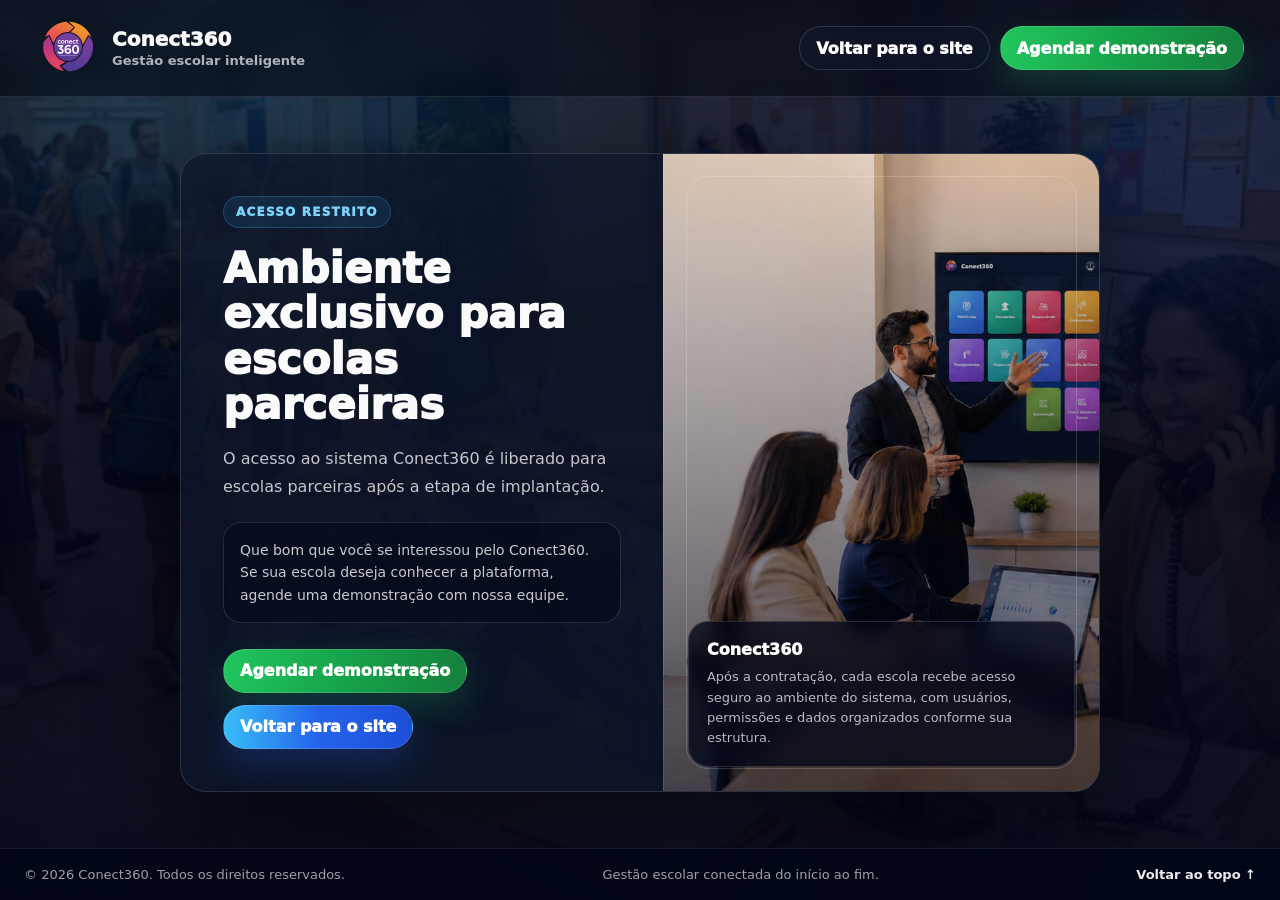
<file: acesso.html>
<!DOCTYPE html>
<html lang="pt-br">
<head>
  <meta charset="utf-8">
  <meta name="viewport" content="width=device-width, initial-scale=1">
  <title>Acesso restrito — Conect360</title>
  <link rel="icon" href="assets/img/favicon.png">

  <style>
    :root{
      --bg:#0b1220;
      --card:#131a2e;
      --muted:#9aa8c7;
      --white:#f7f8ff;
      --blue1:#38bdf8;
      --blue2:#2563eb;
      --blue3:#1d4ed8;
      --green1:#22c55e;
      --green2:#16a34a;
      --green3:#15803d;
    }

    *{
      box-sizing:border-box;
    }

    html, body{
      min-height:100%;
      margin:0;
    }

    body{
      font-family:system-ui,-apple-system,Segoe UI,Roboto,Ubuntu,"Helvetica Neue",Arial,sans-serif;
      color:var(--white);
      background:
        radial-gradient(900px 520px at 20% 10%, rgba(56,189,248,.16), transparent 55%),
        radial-gradient(800px 520px at 85% 20%, rgba(37,99,235,.14), transparent 58%),
        linear-gradient(180deg, rgba(2,6,23,.86), rgba(2,6,23,.96)),
        url("assets/img/bg-escola.jpg") center/cover no-repeat fixed;
      overflow-x:hidden;
    }

    a{
      color:inherit;
    }

    .page{
      min-height:100vh;
      display:flex;
      flex-direction:column;
    }

    .topbar{
      width:100%;
      border-bottom:1px solid rgba(255,255,255,.10);
      background:rgba(5,10,22,.62);
      backdrop-filter:blur(10px);
    }

    .topbar-inner{
      width:100%;
      max-width:none;
      margin:0;
      padding:16px 36px;
      display:flex;
      align-items:center;
      justify-content:space-between;
      gap:16px;
    }

    .brand{
      display:flex;
      align-items:center;
      gap:12px;
      text-decoration:none;
      min-width:0;
    }

    .brand img{
      height:64px;
      width:auto;
      display:block;
    }

    .brand-text{
      display:flex;
      flex-direction:column;
      line-height:1.1;
    }

    .brand-text strong{
      font-size:20px;
      font-weight:1000;
      color:rgba(255,255,255,.98);
    }

    .brand-text span{
      margin-top:4px;
      font-size:13px;
      color:rgba(255,255,255,.68);
      font-weight:700;
    }

    .top-actions{
      display:flex;
      align-items:center;
      gap:10px;
      flex-wrap:wrap;
      justify-content:flex-end;
    }

    .btn{
      display:inline-flex;
      align-items:center;
      justify-content:center;
      gap:8px;
      min-height:44px;
      padding:11px 16px;
      border-radius:999px;
      text-decoration:none;
      font-weight:1000;
      border:1px solid rgba(255,255,255,.14);
      transition:transform .15s ease, filter .15s ease;
      white-space:nowrap;
    }

    .btn:hover{
      filter:brightness(1.07);
      transform:translateY(-1px);
    }

    .btn-primary{
      background:linear-gradient(90deg, var(--blue1), var(--blue2), var(--blue3));
      color:#fff;
      box-shadow:0 14px 34px rgba(37,99,235,.26);
    }

    .btn-whats{
      background:linear-gradient(90deg, var(--green1), var(--green2), var(--green3));
      color:#fff;
      box-shadow:0 14px 34px rgba(34,197,94,.22);
    }

    .btn-ghost{
      background:rgba(15,23,42,.62);
      color:#fff;
    }

    main{
      flex:1;
      display:flex;
      align-items:center;
      justify-content:center;
      padding:54px 18px;
    }

    .card{
      width:100%;
      max-width:920px;
      background:rgba(15,23,42,.72);
      border:1px solid rgba(255,255,255,.13);
      border-radius:26px;
      box-shadow:0 28px 90px rgba(0,0,0,.42);
      overflow:hidden;
    }

    .card-grid{
      display:grid;
      grid-template-columns:1.05fr .95fr;
      min-height:460px;
    }

    .content{
      padding:42px;
      display:flex;
      flex-direction:column;
      justify-content:center;
    }

    .kicker{
      display:inline-flex;
      width:max-content;
      align-items:center;
      gap:8px;
      padding:8px 12px;
      border-radius:999px;
      background:rgba(56,189,248,.10);
      border:1px solid rgba(56,189,248,.24);
      color:#7dd3fc;
      font-size:12px;
      font-weight:1000;
      letter-spacing:.10em;
      text-transform:uppercase;
      margin-bottom:18px;
    }

    h1{
      margin:0;
      font-size:42px;
      line-height:1.08;
      font-weight:1000;
      color:rgba(255,255,255,.98);
    }

    .lead{
      margin:18px 0 0;
      color:rgba(255,255,255,.76);
      font-size:16px;
      line-height:1.7;
    }

    .notice{
      margin-top:22px;
      padding:16px;
      border-radius:18px;
      border:1px solid rgba(255,255,255,.12);
      background:rgba(2,6,23,.42);
      color:rgba(255,255,255,.78);
      line-height:1.6;
      font-size:14px;
    }

    .notice strong{
      color:#fff;
    }

    .actions{
      display:flex;
      gap:12px;
      flex-wrap:wrap;
      margin-top:26px;
    }

    .side{
      position:relative;
      min-height:360px;
      background:
        linear-gradient(180deg, rgba(2,6,23,.10), rgba(2,6,23,.68)),
        url("assets/img/demo-conect360.png") center/cover no-repeat;
      border-left:1px solid rgba(255,255,255,.10);
    }

    .side::after{
      content:"";
      position:absolute;
      inset:22px;
      border-radius:22px;
      border:1px solid rgba(255,255,255,.18);
      pointer-events:none;
    }

    .side-box{
      position:absolute;
      left:24px;
      right:24px;
      bottom:24px;
      padding:18px;
      border-radius:20px;
      background:rgba(2,6,23,.76);
      border:1px solid rgba(255,255,255,.14);
      backdrop-filter:blur(10px);
    }

    .side-box strong{
      display:block;
      font-size:16px;
      font-weight:1000;
      color:#fff;
      margin-bottom:8px;
    }

    .side-box span{
      display:block;
      color:rgba(255,255,255,.72);
      font-size:13px;
      line-height:1.55;
    }

    footer{
      padding:18px 24px;
      color:rgba(255,255,255,.62);
      font-size:13px;
      border-top:1px solid rgba(255,255,255,.08);
      background:rgba(2,6,23,.88);
    }

    .footer-inner{
      width:100%;
      display:flex;
      align-items:center;
      justify-content:space-between;
      gap:14px;
    }

    .footer-inner a{
      color:rgba(255,255,255,.92);
      text-decoration:none;
      font-weight:900;
    }

    .footer-inner a:hover{
      text-decoration:underline;
    }

    @media (max-width:820px){
      .topbar-inner{
        flex-direction:column;
        text-align:center;
        padding:16px 18px;
      }

      .brand{
        justify-content:center;
      }

      .top-actions{
        width:100%;
        justify-content:center;
      }

      .footer-inner{
        flex-direction:column;
        text-align:center;
      }

      .card-grid{
        grid-template-columns:1fr;
      }

      .side{
        border-left:0;
        border-top:1px solid rgba(255,255,255,.10);
        min-height:300px;
      }

      .content{
        padding:32px 22px;
        text-align:center;
        align-items:center;
      }

      h1{
        font-size:34px;
      }

      .lead{
        font-size:15px;
      }

      .notice{
        text-align:left;
      }

      .actions{
        width:100%;
        flex-direction:column;
      }

      .actions .btn{
        width:100%;
      }
    }

    @media (max-width:420px){
      .brand{
        flex-direction:column;
      }

      .brand img{
        height:70px;
      }

      .brand-text strong{
        font-size:18px;
      }

      main{
        padding:34px 12px;
      }

      .content{
        padding:28px 16px;
      }

      h1{
        font-size:30px;
      }

      .side{
        min-height:260px;
      }

      .side-box{
        left:14px;
        right:14px;
        bottom:14px;
      }
    }
  </style>
  <link rel="manifest" href="/manifest.json">
  <meta name="theme-color" content="#facc15">
  <link rel="apple-touch-icon" sizes="180x180" href="/assets/img/apple-touch-icon.png">
</head>

<body>
  <div class="page">

    <header class="topbar">
      <div class="topbar-inner">
        <a class="brand" href="index.html">
          <img src="assets/img/logo-conect360.png" alt="Conect360">
          <span class="brand-text">
            <strong>Conect360</strong>
            <span>Gestão escolar inteligente</span>
          </span>
        </a>

        <div class="top-actions">
          <a class="btn btn-ghost" href="index.html">Voltar para o site</a>
          <a class="btn btn-whats" href="https://wa.me/5531999813140?text=Olá!%20Quero%20agendar%20uma%20demonstração%20do%20Conect360." target="_blank" rel="noopener">
            Agendar demonstração
          </a>
        </div>
      </div>
    </header>

    <main>
      <section class="card" aria-label="Acesso restrito Conect360">
        <div class="card-grid">

          <div class="content">
            <div class="kicker">Acesso restrito</div>

            <h1>Ambiente exclusivo para escolas parceiras</h1>

            <p class="lead">
              O acesso ao sistema Conect360 é liberado para escolas parceiras
              após a etapa de implantação.
            </p>

            <div class="notice">
              Que bom que você se interessou pelo Conect360.
              Se sua escola deseja conhecer a plataforma, agende uma demonstração
              com nossa equipe.
            </div>

            <div class="actions">
              <a class="btn btn-whats" href="https://wa.me/5531999813140?text=Olá!%20Quero%20agendar%20uma%20demonstração%20do%20Conect360." target="_blank" rel="noopener">
                Agendar demonstração
              </a>

              <a class="btn btn-primary" href="index.html">
                Voltar para o site
              </a>
            </div>
          </div>

          <div class="side" aria-hidden="true">
            <div class="side-box">
              <strong>Conect360</strong>
              <span>
                Após a contratação, cada escola recebe acesso seguro ao ambiente do sistema,
                com usuários, permissões e dados organizados conforme sua estrutura.
              </span>
            </div>
          </div>

        </div>
      </section>
    </main>

    <footer>
      <div class="footer-inner">
        <span>© 2026 Conect360. Todos os direitos reservados.</span>
        <span>Gestão escolar conectada do início ao fim.</span>
        <a href="#" onclick="window.scrollTo({top:0, behavior:'smooth'}); return false;">Voltar ao topo ↑</a>
      </div>
    </footer>

  </div>
</body>
</html>
</file>
